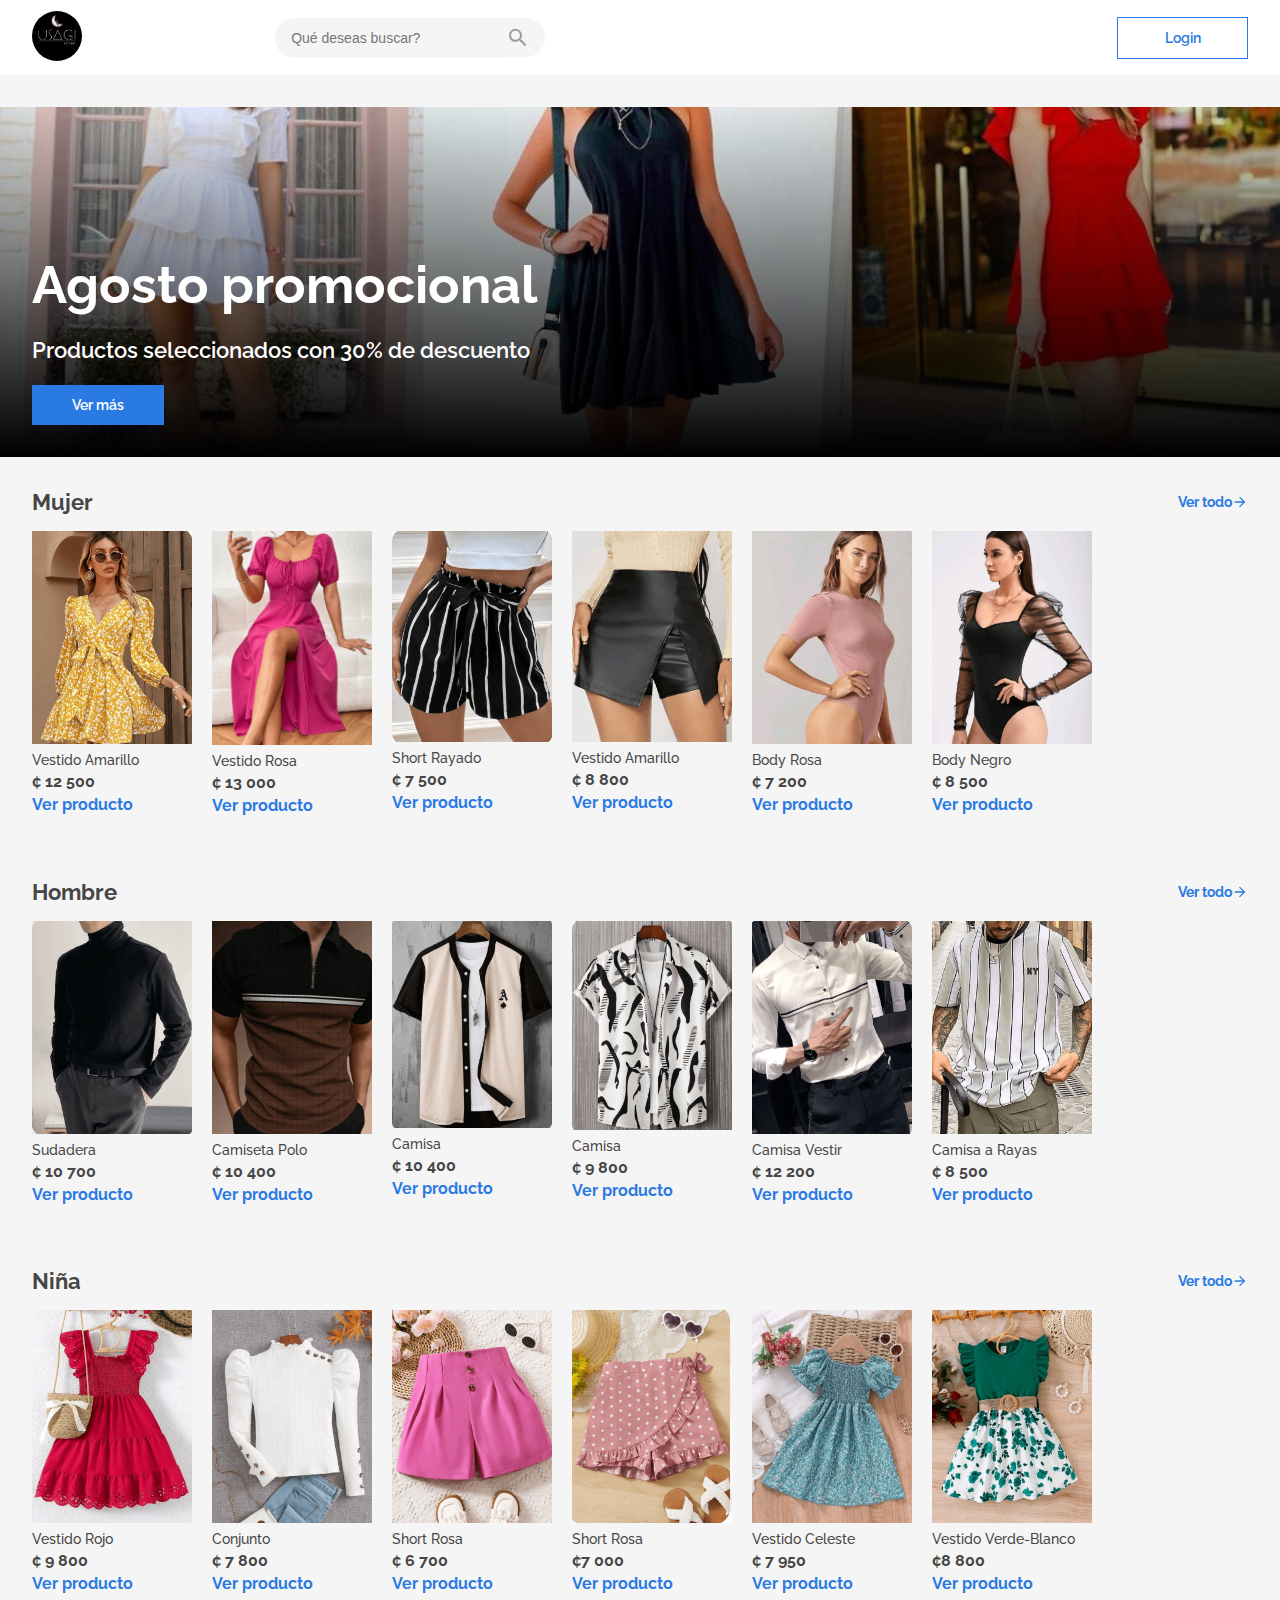
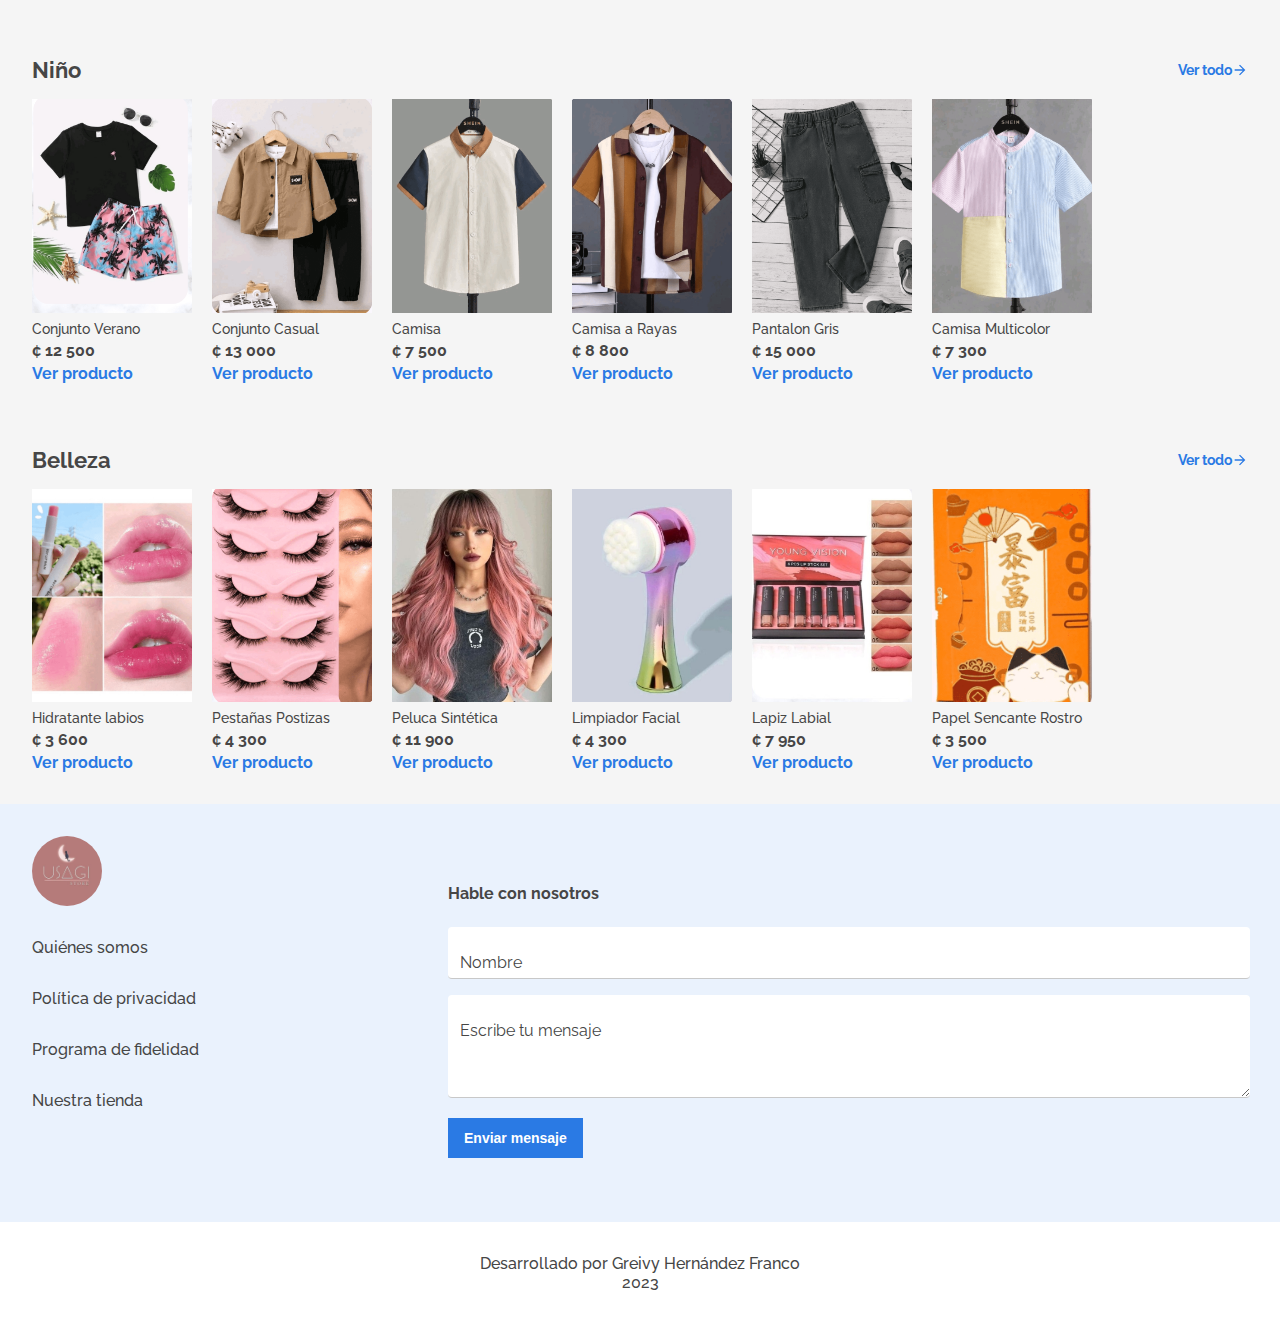
<file: index.html>
<!DOCTYPE html>
<html lang="es">

<head>
    <meta charset="UTF-8">
    <meta name="viewport" content="width=device-width, initial-scale=1.0">
    <link rel="stylesheet"
        href="https://fonts.googleapis.com/css2?family=Raleway:wght@100;300;400;500;600;700&display=swap">
    <link rel="stylesheet" href="./assets/css/articulos/articulo.css">
    <link rel="stylesheet" href="./assets/css/banner/banner.css">
    <link rel="stylesheet" href="./assets/css/base.css">
    <link rel="stylesheet" href="./assets/css/header/cabecera.css">
    <link rel="stylesheet" href="./assets/css/info/info.css">
    <link rel="stylesheet" href="./assets/css/info/acerca.css">
    <link rel="stylesheet" href="./assets/css/info/contacto__boton.css">
    <link rel="stylesheet" href="./assets/css/info/contacto.css">
    <link rel="stylesheet" href="./assets/css/info/contacto__input.css">
    <link rel="stylesheet" href="./assets/css/info/contacto__textarea.css">
    <link rel="stylesheet" href="./assets/css/rodapie/rodapie.css">
    <title>Usagi Store CR</title>
</head>

<body>
    <div>
        <header class="container">
            <div class="cabecera">
                <div class="cabecera__izquierda">
                    <a href="./index.html"><img class="cabecera__logo" src="./assets/img/src/logotipo.png"
                            alt="Logo Usagi store cr"></a>
                </div>
                <div class="cabecera__derecha cabecera__derecha--justifyBetween">
                    <a class="cabecera__boton" href="./login/login.html">Login</a>
                    <div class="cabecera__buscar">
                        <input class="cabecera__input" type="text" placeholder="Qué deseas buscar?" required>
                        <a class="contenedor__svg" href="">
                            <svg class="icon-mobile" xmlns="http://www.w3.org/2000/svg" width="24" height="24"
                                fill="none">
                                <path fill="#464646"
                                    d="M15.5 14h-.79l-.28-.27a6.5 6.5 0 0 0 1.48-5.34c-.47-2.78-2.79-5-5.59-5.34a6.505 6.505 0 0 0-7.27 7.27c.34 2.8 2.56 5.12 5.34 5.59a6.5 6.5 0 0 0 5.34-1.48l.27.28v.79l4.25 4.25c.41.41 1.08.41 1.49 0 .41-.41.41-1.08 0-1.49L15.5 14Zm-6 0C7.01 14 5 11.99 5 9.5S7.01 5 9.5 5 14 7.01 14 9.5 11.99 14 9.5 14Z" />
                            </svg>
                        </a>
                    </div>
                </div>
            </div>
        </header>

        <main class="contenido">

            <section class="banner">
                <div class="banner__fondo">
                    <h1 class="banner__titulo">Agosto promocional</h1>
                    <p class="banner__descripcion">Productos seleccionados con 30% de descuento</p>
                    <a class="banner__boton" href="">Ver más</a>
                </div>
            </section>

            <section class="seccion container">
                <div class="contenido__cabecera">
                    <h1 class="contenido__titulo">Mujer</h1>
                    <a class="contenido__link" href="">
                        Ver todo
                        <svg xmlns="http://www.w3.org/2000/svg" width="16" height="16" viewBox="0 0 16 16" fill="none">
                            <g clip-path="url(#clip0_1_509)">
                                <path
                                    d="M2.66634 8.66666L10.7797 8.66667L7.05301 12.3933L7.99967 13.3333L13.333 8L7.99968 2.66667L7.05968 3.60667L10.7797 7.33333L2.66634 7.33333L2.66634 8.66666Z"
                                    fill="#2A7AE4" />
                            </g>
                            <defs>
                                <clipPath id="clip0_1_509">
                                    <rect width="16" height="16" fill="white" />
                                </clipPath>
                            </defs>
                        </svg>
                    </a>
                </div>
                <!-- // INICIO SECCION MUJER // -->
                <article class="articulo">
                    <div class="articulo__card">
                        <img class="articulo__imagen" src="./assets/img/prod/mujer/vestidos/1.png" alt="">
                        <h2 class="articulo__titulo">Vestido Amarillo</h1>
                            <p class="articulo__precio">¢ 12 500</p>
                            <a class="articulo__link" href="#">Ver producto</a>
                    </div>

                    <div class="articulo__card">
                        <img class="articulo__imagen" src="./assets/img/prod/mujer/vestidos/2.png" alt="">
                        <h2 class="articulo__titulo">Vestido Rosa</h1>
                            <p class="articulo__precio">¢ 13 000</p>
                            <a class="articulo__link" href="#">Ver producto</a>
                    </div>

                    <div class="articulo__card">
                        <img class="articulo__imagen" src="./assets/img/prod/mujer/short/1.png" alt="">
                        <h2 class="articulo__titulo">Short Rayado</h1>
                            <p class="articulo__precio">¢ 7 500</p>
                            <a class="articulo__link" href="#">Ver producto</a>
                    </div>

                    <div class="articulo__card">
                        <img class="articulo__imagen" src="./assets/img/prod/mujer/short/2.png" alt="">
                        <h2 class="articulo__titulo">Vestido Amarillo</h1>
                            <p class="articulo__precio">¢ 8 800</p>
                            <a class="articulo__link" href="#">Ver producto</a>
                    </div>

                    <div class="articulo__card">
                        <img class="articulo__imagen" src="./assets/img/prod/mujer/body/1.png" alt="">
                        <h2 class="articulo__titulo">Body Rosa</h1>
                            <p class="articulo__precio">¢ 7 200</p>
                            <a class="articulo__link" href="#">Ver producto</a>
                    </div>

                    <div class="articulo__card">
                        <img class="articulo__imagen" src="./assets/img/prod/mujer/body/2.png" alt="">
                        <h2 class="articulo__titulo">Body Negro</h1>
                            <p class="articulo__precio">¢ 8 500</p>
                            <a class="articulo__link" href="#">Ver producto</a>
                    </div>

                </article>
            </section>
            <!-- // INICIO SECCION HOMBRE // -->
            <section class="seccion container">
                <div class="contenido__cabecera">
                    <h1 class="contenido__titulo">Hombre</h1>
                    <a class="contenido__link" href="">
                        Ver todo
                        <svg xmlns="http://www.w3.org/2000/svg" width="16" height="16" viewBox="0 0 16 16" fill="none">
                            <g clip-path="url(#clip0_1_509)">
                                <path
                                    d="M2.66634 8.66666L10.7797 8.66667L7.05301 12.3933L7.99967 13.3333L13.333 8L7.99968 2.66667L7.05968 3.60667L10.7797 7.33333L2.66634 7.33333L2.66634 8.66666Z"
                                    fill="#2A7AE4" />
                            </g>
                            <defs>
                                <clipPath id="clip0_1_509">
                                    <rect width="16" height="16" fill="white" />
                                </clipPath>
                            </defs>
                        </svg>
                    </a>
                </div>
                <article class="articulo">
                    <div class="articulo__card">
                        <img class="articulo__imagen" src="./assets/img/prod/hombre/77.png" alt="">
                        <h2 class="articulo__titulo">Sudadera</h1>
                            <p class="articulo__precio">¢ 10 700</p>
                            <a class="articulo__link" href="#">Ver producto</a>
                    </div>

                    <div class="articulo__card">
                        <img class="articulo__imagen" src="./assets/img/prod/hombre/79.png" alt="">
                        <h2 class="articulo__titulo">Camiseta Polo</h1>
                            <p class="articulo__precio">¢ 10 400</p>
                            <a class="articulo__link" href="#">Ver producto</a>
                    </div>

                    <div class="articulo__card">
                        <img class="articulo__imagen" src="./assets/img/prod/hombre/85.png" alt="">
                        <h2 class="articulo__titulo">Camisa</h1>
                            <p class="articulo__precio">¢ 10 400</p>
                            <a class="articulo__link" href="#">Ver producto</a>
                    </div>

                    <div class="articulo__card">
                        <img class="articulo__imagen" src="./assets/img/prod/hombre/91.png" alt="">
                        <h2 class="articulo__titulo">Camisa </h1>
                            <p class="articulo__precio">¢ 9 800</p>
                            <a class="articulo__link" href="#">Ver producto</a>
                    </div>

                    <div class="articulo__card">
                        <img class="articulo__imagen" src="./assets/img/prod/hombre/92.png" alt="">
                        <h2 class="articulo__titulo">Camisa Vestir</h1>
                            <p class="articulo__precio">¢ 12 200</p>
                            <a class="articulo__link" href="#">Ver producto</a>
                    </div>

                    <div class="articulo__card">
                        <img class="articulo__imagen" src="./assets/img/prod/hombre/93.png" alt="">
                        <h2 class="articulo__titulo">Camisa a Rayas </h1>
                            <p class="articulo__precio">¢ 8 500</p>
                            <a class="articulo__link" href="#">Ver producto</a>
                    </div>

                </article>
            </section>
            <!-- // INICIO SECCION NIÑA // -->
            <section class="seccion container">
                <div class="contenido__cabecera">
                    <h1 class="contenido__titulo">Niña</h1>
                    <a class="contenido__link" href="">
                        Ver todo
                        <svg xmlns="http://www.w3.org/2000/svg" width="16" height="16" viewBox="0 0 16 16" fill="none">
                            <g clip-path="url(#clip0_1_509)">
                                <path
                                    d="M2.66634 8.66666L10.7797 8.66667L7.05301 12.3933L7.99967 13.3333L13.333 8L7.99968 2.66667L7.05968 3.60667L10.7797 7.33333L2.66634 7.33333L2.66634 8.66666Z"
                                    fill="#2A7AE4" />
                            </g>
                            <defs>
                                <clipPath id="clip0_1_509">
                                    <rect width="16" height="16" fill="white" />
                                </clipPath>
                            </defs>
                        </svg>
                    </a>
                </div>
                <article class="articulo">
                    <div class="articulo__card">
                        <img class="articulo__imagen" src="./assets/img/prod/nina/1.png" alt="">
                        <h2 class="articulo__titulo">Vestido Rojo</h1>
                            <p class="articulo__precio">¢ 9 800</p>
                            <a class="articulo__link" href="#">Ver producto</a>
                    </div>

                    <div class="articulo__card">
                        <img class="articulo__imagen" src="./assets/img/prod/nina/2.png" alt="">
                        <h2 class="articulo__titulo">Conjunto</h1>
                            <p class="articulo__precio">¢ 7 800</p>
                            <a class="articulo__link" href="#">Ver producto</a>
                    </div>

                    <div class="articulo__card">
                        <img class="articulo__imagen" src="./assets/img/prod/nina/4.png" alt="">
                        <h2 class="articulo__titulo">Short Rosa</h1>
                            <p class="articulo__precio">¢ 6 700</p>
                            <a class="articulo__link" href="#">Ver producto</a>
                    </div>

                    <div class="articulo__card">
                        <img class="articulo__imagen" src="./assets/img/prod/nina/5.png" alt="">
                        <h2 class="articulo__titulo">Short Rosa</h1>
                            <p class="articulo__precio">¢7 000</p>
                            <a class="articulo__link" href="#">Ver producto</a>
                    </div>

                    <div class="articulo__card">
                        <img class="articulo__imagen" src="./assets/img/prod/nina/6.png" alt="">
                        <h2 class="articulo__titulo">Vestido Celeste</h1>
                            <p class="articulo__precio">¢ 7 950</p>
                            <a class="articulo__link" href="#">Ver producto</a>
                    </div>

                    <div class="articulo__card">
                        <img class="articulo__imagen" src="./assets/img/prod/nina/7.png" alt="">
                        <h2 class="articulo__titulo">Vestido Verde-Blanco</h1>
                            <p class="articulo__precio">¢8 800</p>
                            <a class="articulo__link" href="#">Ver producto</a>
                    </div>

                </article>
            </section>
            <!-- // INICIO SECCION NIÑO // -->
            <section class="seccion container">
                <div class="contenido__cabecera">
                    <h1 class="contenido__titulo">Niño</h1>
                    <a class="contenido__link" href="">
                        Ver todo
                        <svg xmlns="http://www.w3.org/2000/svg" width="16" height="16" viewBox="0 0 16 16" fill="none">
                            <g clip-path="url(#clip0_1_509)">
                                <path
                                    d="M2.66634 8.66666L10.7797 8.66667L7.05301 12.3933L7.99967 13.3333L13.333 8L7.99968 2.66667L7.05968 3.60667L10.7797 7.33333L2.66634 7.33333L2.66634 8.66666Z"
                                    fill="#2A7AE4" />
                            </g>
                            <defs>
                                <clipPath id="clip0_1_509">
                                    <rect width="16" height="16" fill="white" />
                                </clipPath>
                            </defs>
                        </svg>
                    </a>
                </div>
                <article class="articulo">
                    <div class="articulo__card">
                        <img class="articulo__imagen" src="./assets/img/prod/nino/1.png" alt="">
                        <h2 class="articulo__titulo">Conjunto Verano</h1>
                            <p class="articulo__precio">¢ 12 500</p>
                            <a class="articulo__link" href="#">Ver producto</a>
                    </div>

                    <div class="articulo__card">
                        <img class="articulo__imagen" src="./assets/img/prod/nino/2.png" alt="">
                        <h2 class="articulo__titulo">Conjunto Casual</h1>
                            <p class="articulo__precio">¢ 13 000</p>
                            <a class="articulo__link" href="#">Ver producto</a>
                    </div>

                    <div class="articulo__card">
                        <img class="articulo__imagen" src="./assets/img/prod/nino/3.png" alt="">
                        <h2 class="articulo__titulo">Camisa</h1>
                            <p class="articulo__precio">¢ 7 500</p>
                            <a class="articulo__link" href="#">Ver producto</a>
                    </div>

                    <div class="articulo__card">
                        <img class="articulo__imagen" src="./assets/img/prod/nino/4.png" alt="">
                        <h2 class="articulo__titulo">Camisa a Rayas</h1>
                            <p class="articulo__precio">¢ 8 800</p>
                            <a class="articulo__link" href="#">Ver producto</a>
                    </div>

                    <div class="articulo__card">
                        <img class="articulo__imagen" src="./assets/img/prod/nino/5.png" alt="">
                        <h2 class="articulo__titulo">Pantalon Gris</h1>
                            <p class="articulo__precio">¢ 15 000</p>
                            <a class="articulo__link" href="#">Ver producto</a>
                    </div>

                    <div class="articulo__card">
                        <img class="articulo__imagen" src="./assets/img/prod/nino/6.png" alt="">
                        <h2 class="articulo__titulo">Camisa Multicolor</h1>
                            <p class="articulo__precio">¢ 7 300</p>
                            <a class="articulo__link" href="#">Ver producto</a>
                    </div>

                </article>
            </section>

            <section class="seccion container">
                <div class="contenido__cabecera">
                    <h1 class="contenido__titulo">Belleza</h1>
                    <a class="contenido__link" href="">
                        Ver todo
                        <svg xmlns="http://www.w3.org/2000/svg" width="16" height="16" viewBox="0 0 16 16" fill="none">
                            <g clip-path="url(#clip0_1_509)">
                                <path
                                    d="M2.66634 8.66666L10.7797 8.66667L7.05301 12.3933L7.99967 13.3333L13.333 8L7.99968 2.66667L7.05968 3.60667L10.7797 7.33333L2.66634 7.33333L2.66634 8.66666Z"
                                    fill="#2A7AE4" />
                            </g>
                            <defs>
                                <clipPath id="clip0_1_509">
                                    <rect width="16" height="16" fill="white" />
                                </clipPath>
                            </defs>
                        </svg>
                    </a>
                </div>
                <article class="articulo">
                    <div class="articulo__card">
                        <img class="articulo__imagen" src="./assets/img/prod/belleza/1.png" alt="">
                        <h2 class="articulo__titulo">Hidratante labios</h1>
                            <p class="articulo__precio">¢ 3 600</p>
                            <a class="articulo__link" href="#">Ver producto</a>
                    </div>

                    <div class="articulo__card">
                        <img class="articulo__imagen" src="./assets/img/prod/belleza/2.png" alt="">
                        <h2 class="articulo__titulo">Pestañas Postizas</h1>
                            <p class="articulo__precio">¢ 4 300</p>
                            <a class="articulo__link" href="#">Ver producto</a>
                    </div>

                    <div class="articulo__card">
                        <img class="articulo__imagen" src="./assets/img/prod/belleza/3.jpg" alt="">
                        <h2 class="articulo__titulo">Peluca Sintética</h1>
                            <p class="articulo__precio">¢ 11 900</p>
                            <a class="articulo__link" href="#">Ver producto</a>
                    </div>

                    <div class="articulo__card">
                        <img class="articulo__imagen" src="./assets/img/prod/belleza/4.jpg" alt="">
                        <h2 class="articulo__titulo">Limpiador Facial</h1>
                            <p class="articulo__precio">¢ 4 300</p>
                            <a class="articulo__link" href="#">Ver producto</a>
                    </div>

                    <div class="articulo__card">
                        <img class="articulo__imagen" src="./assets/img/prod/belleza/5.jpg" alt="">
                        <h2 class="articulo__titulo">Lapiz Labial</h1>
                            <p class="articulo__precio">¢ 7 950</p>
                            <a class="articulo__link" href="#">Ver producto</a>
                    </div>

                    <div class="articulo__card">
                        <img class="articulo__imagen" src="./assets/img/prod/belleza/6.png" alt="">
                        <h2 class="articulo__titulo">Papel Sencante Rostro</h1>
                            <p class="articulo__precio">¢ 3 500</p>
                            <a class="articulo__link" href="#">Ver producto</a>
                    </div>

                </article>
            </section>




            <div class="info">
                <div class="acerca">
                    <img class="acerca__imagen" src="./assets/img/src/logotipo.jpg" alt="Logo Usagi Store CR">
                    <ul class="acerca__lista">
                        <li class="acerca__item">Quiénes somos</li>
                        <li class="acerca__item">Política de privacidad</li>
                        <li class="acerca__item">Programa de fidelidad</li>
                        <li class="acerca__item">Nuestra tienda</li>
                    </ul>
                </div>
                <div class="contacto seccion">
                    <form>
                        <h3 class="contacto__titulo">Hable con nosotros</h3>
                        <div class="contacto cont__relativo">
                            <input id="contacto__nombre" type="name" class="contacto__nombre" required>
                            <label class="contacto__etiqueta" for="contacto__nombre">Nombre</label>
                        </div>
                        <div class="contacto cont__relativo">
                            <textarea class="contacto__mensaje" name="" id="contacto__mensaje" cols="30" rows="10"
                                required></textarea>
                            <label class="contacto__etiqueta" for="contacto__mensaje">Escribe tu mensaje</label>
                        </div>
                        <div class="boton">
                            <button class="boton__enviar">Enviar mensaje</button>
                        </div>
                    </form>
                </div>

            </div>

        </main>
        <footer class="rodapie">
            <p class="rodapie__text">Desarrollado por Greivy Hernández Franco</p>
            <p class="rodapie__text">2023</p>
        </footer>
    </div>
</body>

</html>
</file>
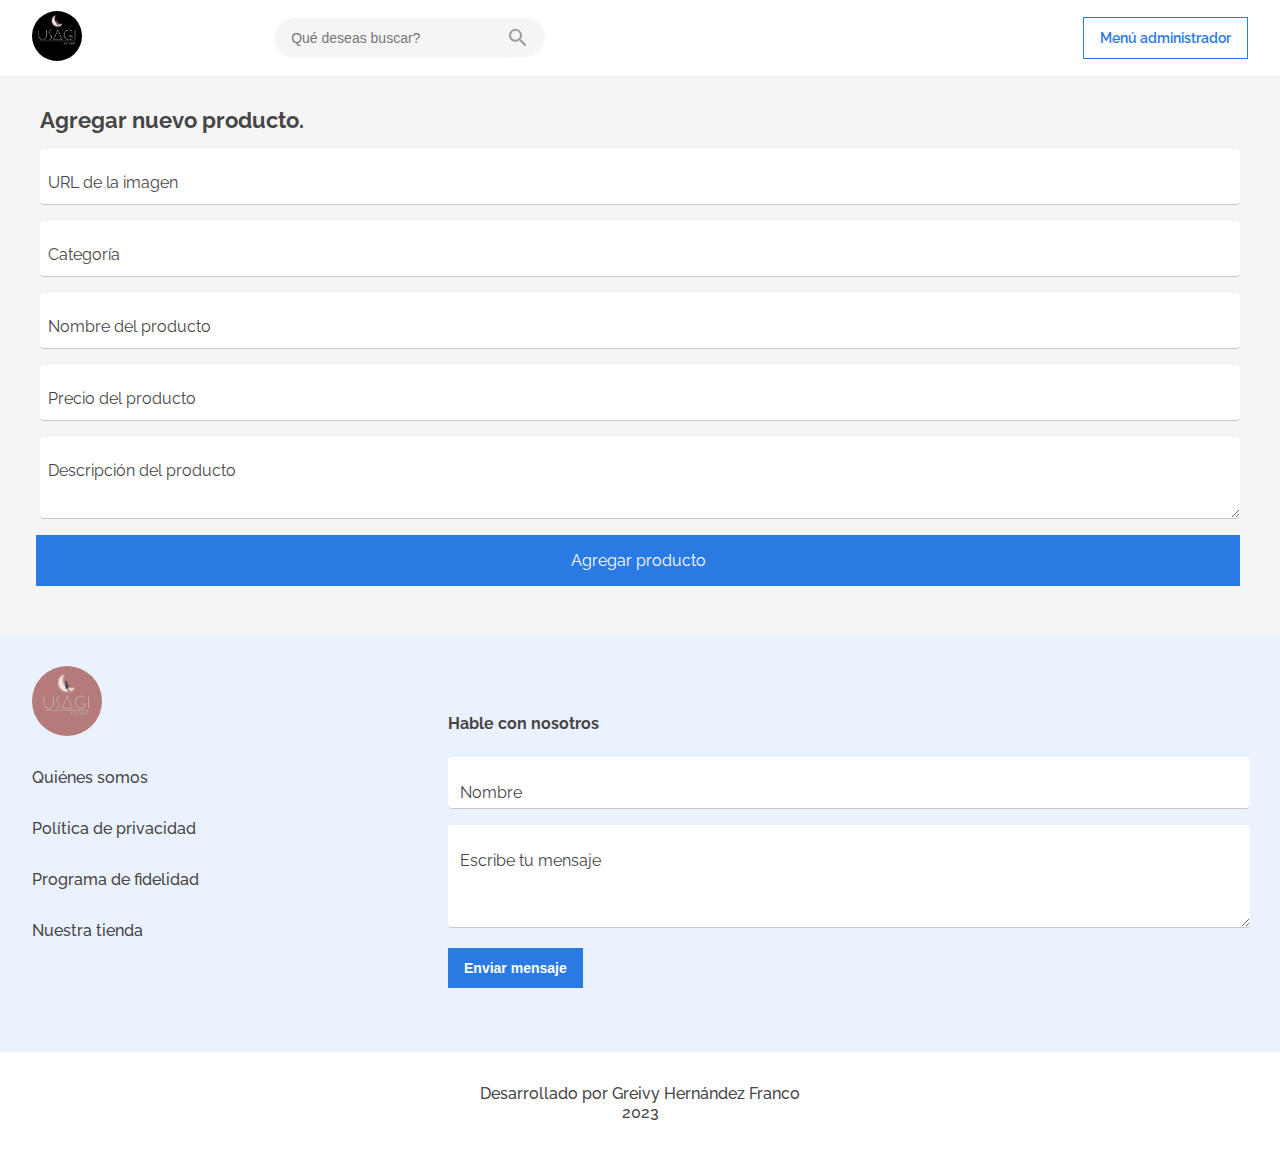
<file: gestion/add__articulos.html>
<!DOCTYPE html>
<html lang="es">

<head>
    <meta charset="UTF-8">
    <meta name="viewport" content="width=device-width, initial-scale=1.0">
    <link rel="stylesheet"
        href="https://fonts.googleapis.com/css2?family=Raleway:wght@100;300;400;500;600;700&display=swap">
    <link rel="stylesheet" href="../assets/css/articulos/articulo.css">
    <link rel="stylesheet" href="../assets/css/articulos/articulos__agregar.css">
    <link rel="stylesheet" href="../assets/css/base.css">
    <link rel="stylesheet" href="../assets/css/header/cabecera.css">
    <link rel="stylesheet" href="../assets/css/info/info.css">
    <link rel="stylesheet" href="../assets/css/info/acerca.css">
    <link rel="stylesheet" href="../assets/css/info/contacto__boton.css">
    <link rel="stylesheet" href="../assets/css/info/contacto.css">
    <link rel="stylesheet" href="../assets/css/info/contacto__input.css">
    <link rel="stylesheet" href="../assets/css/info/contacto__textarea.css">
    <link rel="stylesheet" href="../assets/css/rodapie/rodapie.css">
    <title>Usagi Store CR</title>
</head>

<body>
    <div>
        <header class="container">
            <div class="cabecera">
                <div class="cabecera__izquierda">
                    <a href="./index.html"><img class="cabecera__logo" src="../assets/img/src/logotipo.png"
                            alt="Logo Usagi store cr"></a>
                </div>

                <div class="cabecera__derecha cabecera__derecha--justifyBetween">
                    <a class="cabecera__botonAdmin" href="">Menú administrador</a>
                    <div class="cabecera__buscar">
                        <input class="cabecera__input" type="text" placeholder="Qué deseas buscar?" required>
                        <a class="contenedor__svg" href="">
                            <svg class="icon-mobile" xmlns="http://www.w3.org/2000/svg" width="24" height="24"
                                fill="none">
                                <path fill="#464646"
                                    d="M15.5 14h-.79l-.28-.27a6.5 6.5 0 0 0 1.48-5.34c-.47-2.78-2.79-5-5.59-5.34a6.505 6.505 0 0 0-7.27 7.27c.34 2.8 2.56 5.12 5.34 5.59a6.5 6.5 0 0 0 5.34-1.48l.27.28v.79l4.25 4.25c.41.41 1.08.41 1.49 0 .41-.41.41-1.08 0-1.49L15.5 14Zm-6 0C7.01 14 5 11.99 5 9.5S7.01 5 9.5 5 14 7.01 14 9.5 11.99 14 9.5 14Z" />
                            </svg>
                        </a>
                    </div>
                </div>
            </div>
        </header>

        <main id="contenido" class="contenido ">

            <section class="seccion container">
                <div class="articulo__header">
                    <h1 class="titulo__header">Agregar nuevo producto.</h1>
                </div>

                <form class="agregar__formulario">
                    <div class=" agregar__contenedor">
                        <input name="agregar__file" id="agregar__file" class="agregar__input input" type="url"
                            placeholder="URL de la imagen" required>
                        <label class="agregar__etiqueta" for="agregar__file">URL de la imagen</label>
                    </div>

                    <div class="agregar__contenedor">
                        <input name="agregar__categoria" id="agregar__categoria" class="agregar__input input"
                            type="text" placeholder="Categoría" required>
                        <label class="agregar__etiqueta" for="agregar__categoria">Categoría</label>
                    </div>

                    <div class="agregar__contenedor">
                        <input name="agregar__nombre" id="agregar__nombre" class="agregar__input input" type="text"
                            placeholder="Nombre del producto" required>
                        <label class="agregar__etiqueta" for="agregar__nombre">Nombre del producto</label>
                    </div>

                    <div class="agregar__contenedor">
                        <input name="agregar__precio" id="agregar__precio" class="agregar__input input" type="text"
                            placeholder="Precio del producto" required>
                        <label class="agregar__etiqueta" for="agregar__precio">Precio del producto</label>
                    </div>

                    <div class="agregar__contenedor">
                        <textarea name="agregar__textarea" id="agregar__textarea" class="agregar__input input" cols="30"
                            placeholder="Descripción del producto" rows="10" required></textarea>
                        <label class="agregar__etiqueta" for="agregar__textarea">Descripción del producto</label>
                    </div>

                    <div id="agregar__contenedor" class="agregar__contenedor">
                        <button class="agregar__boton" id="agregar__boton">
                            Agregar producto
                        </button>
                    </div>
                </form>

            </section>

            <div class=" info">
                <div class="acerca">
                    <img class="acerca__imagen" src="../assets/img/src/logotipo.jpg" alt="Logo Usagi Store CR">
                    <ul class="acerca__lista">
                        <li class="acerca__item">Quiénes somos</li>
                        <li class="acerca__item">Política de privacidad</li>
                        <li class="acerca__item">Programa de fidelidad</li>
                        <li class="acerca__item">Nuestra tienda</li>
                    </ul>
                </div>
                <div class="contacto seccion">
                    <form>
                        <h3 class="contacto__titulo">Hable con nosotros</h3>
                        <div class="contacto cont__relativo">
                            <input id="contacto__nombre" type="text" class="contacto__nombre" required>
                            <label class="contacto__etiqueta" for="contacto__nombre">Nombre</label>
                        </div>
                        <div class="contacto cont__relativo">
                            <textarea class="contacto__mensaje" name="contacto__mensaje" id="contacto__mensaje"
                                cols="30" rows="10" required></textarea>
                            <label class="contacto__etiqueta" for="contacto__mensaje">Escribe tu mensaje</label>
                        </div>
                        <div class="boton">
                            <button class="boton__enviar">Enviar mensaje</button>
                        </div>
                    </form>
                </div>

            </div>

        </main>
        <footer class="rodapie">
            <p class="rodapie__text">Desarrollado por Greivy Hernández Franco</p>
            <p class="rodapie__text">2023</p>
        </footer>
    </div>
</body>

</html>
</file>
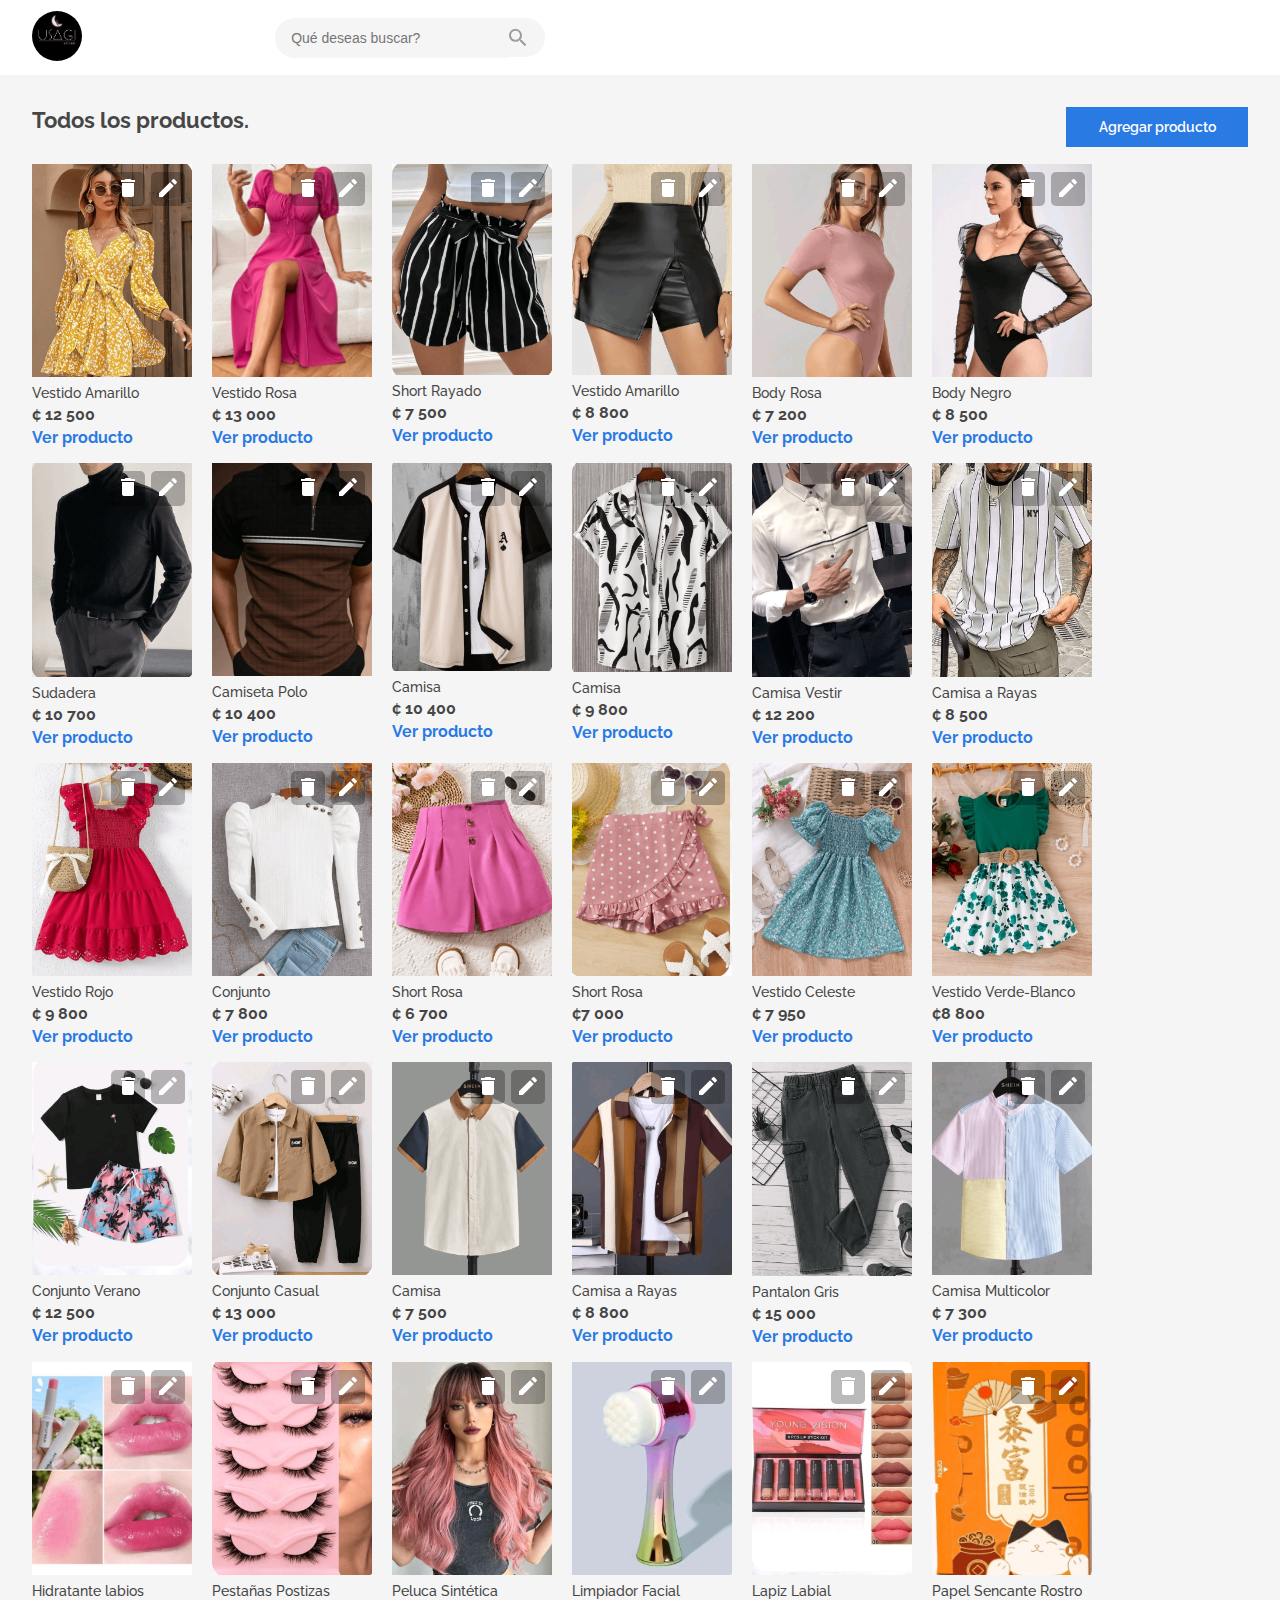
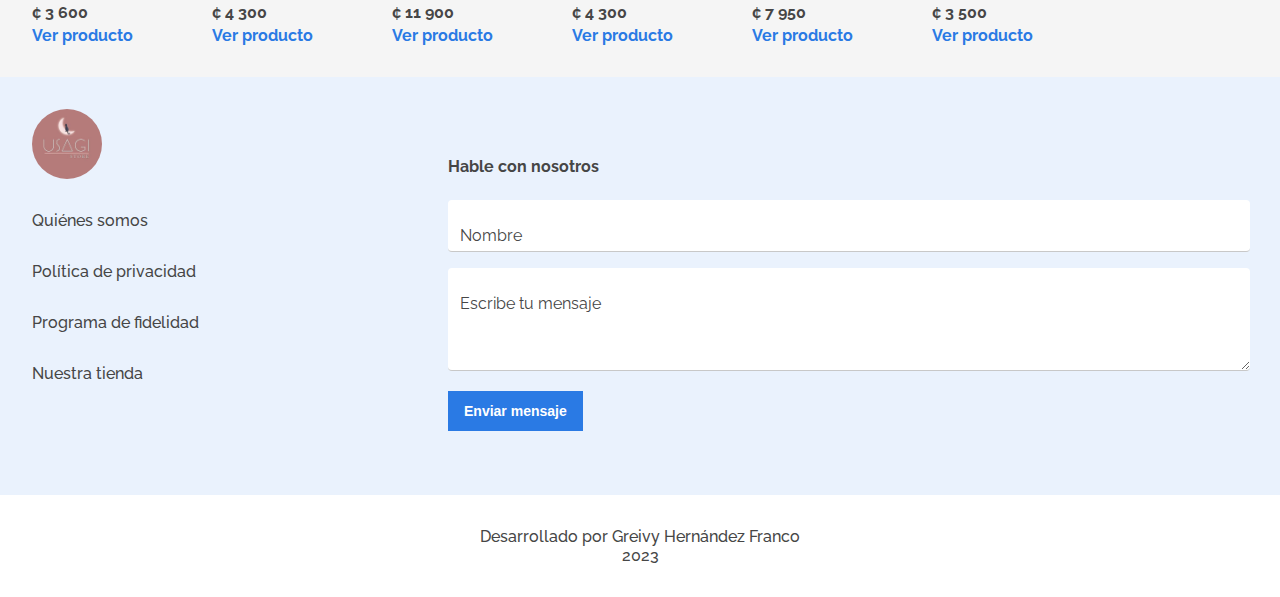
<file: gestion/articulos.html>
<!DOCTYPE html>
<html lang="es">

<head>
    <meta charset="UTF-8">
    <meta name="viewport" content="width=device-width, initial-scale=1.0">
    <link rel="stylesheet"
        href="https://fonts.googleapis.com/css2?family=Raleway:wght@100;300;400;500;600;700&display=swap">
    <link rel="stylesheet" href="../assets/css/articulos/articulo.css">
    <link rel="stylesheet" href="../assets/css/articulos/articulos__gestion.css">
    <link rel="stylesheet" href="../assets/css/banner/banner.css">
    <link rel="stylesheet" href="../assets/css/base.css">
    <link rel="stylesheet" href="../assets/css/header/cabecera.css">
    <link rel="stylesheet" href="../assets/css/info/info.css">
    <link rel="stylesheet" href="../assets/css/info/acerca.css">
    <link rel="stylesheet" href="../assets/css/info/contacto__boton.css">
    <link rel="stylesheet" href="../assets/css/info/contacto.css">
    <link rel="stylesheet" href="../assets/css/info/contacto__input.css">
    <link rel="stylesheet" href="../assets/css/info/contacto__textarea.css">
    <link rel="stylesheet" href="../assets/css/rodapie/rodapie.css">
    <title>Usagi Store CR</title>
</head>

<body>
    <div>
        <header class="container">
            <div class="cabecera">
                <div class="cabecera__izquierda">
                    <a href="../index.html"><img class="cabecera__logo" src="../assets/img/src/logotipo.png"
                            alt="Logo Usagi store cr"></a>
                </div>

                <div class="cabecera__derecha cabecera__derecha--justifyLeft">
                    <a class="cabecera__boton cabecera__boton--hidden" href="">Login</a>
                    <div class="cabecera__buscar">
                        <input class="cabecera__input" type="text" placeholder="Qué deseas buscar?" required>
                        <a class="contenedor__svg" href="">
                            <svg class="icon-mobile" xmlns="http://www.w3.org/2000/svg" width="24" height="24"
                                fill="none">
                                <path fill="#464646"
                                    d="M15.5 14h-.79l-.28-.27a6.5 6.5 0 0 0 1.48-5.34c-.47-2.78-2.79-5-5.59-5.34a6.505 6.505 0 0 0-7.27 7.27c.34 2.8 2.56 5.12 5.34 5.59a6.5 6.5 0 0 0 5.34-1.48l.27.28v.79l4.25 4.25c.41.41 1.08.41 1.49 0 .41-.41.41-1.08 0-1.49L15.5 14Zm-6 0C7.01 14 5 11.99 5 9.5S7.01 5 9.5 5 14 7.01 14 9.5 11.99 14 9.5 14Z" />
                            </svg>
                        </a>
                    </div>
                </div>
            </div>
        </header>

        <main id="contenido" class="contenido ">

            <section class="seccion container">
                <div class="articulo__header">
                    <h1 class=titulo__header ">Todos los productos.</h1>
                    <a href=" ./add__articulos.html" class=" boton__agregar">Agregar producto</a>
                </div>
                <article class="articulo">
                    <div class="articulo__card">
                        <div class="articulo__botones">
                            <a href="#" id="boton__eliminar" class="articulo__boton">
                                <svg xmlns="http://www.w3.org/2000/svg" width="24" height="24" viewBox="0 0 24 24"
                                    fill="none">
                                    <g clip-path="url(#clip0_1_1587)">
                                        <path
                                            d="M6 19C6 20.1 6.9 21 8 21H16C17.1 21 18 20.1 18 19V7H6V19ZM19 4H15.5L14.5 3H9.5L8.5 4H5V6H19V4Z"
                                            fill="white" />
                                    </g>
                                    <defs>
                                        <clipPath id="clip0_1_1587">
                                            <rect width="24" height="24" fill="white" />
                                        </clipPath>
                                    </defs>
                                </svg>
                            </a>
                            <a href="#" id="boton__editar" class="articulo__boton">
                                <svg xmlns="http://www.w3.org/2000/svg" width="24" height="24" viewBox="0 0 24 24"
                                    fill="none">
                                    <g clip-path="url(#clip0_1_1590)">
                                        <path
                                            d="M3 17.25V21H6.75L17.81 9.94L14.06 6.19L3 17.25ZM20.71 7.04C21.1 6.65 21.1 6.02 20.71 5.63L18.37 3.29C17.98 2.9 17.35 2.9 16.96 3.29L15.13 5.12L18.88 8.87L20.71 7.04Z"
                                            fill="white" />
                                    </g>
                                    <defs>
                                        <clipPath id="clip0_1_1590">
                                            <rect width="24" height="24" fill="white" />
                                        </clipPath>
                                    </defs>
                                </svg>
                            </a>
                        </div>
                        <img class="articulo__imagen" src="../assets/img/prod/mujer/vestidos/1.png" alt="">
                        <h2 class="articulo__titulo">Vestido Amarillo</h1>
                            <p class="articulo__precio">¢ 12 500</p>
                            <a class="articulo__link" href="#">Ver producto</a>
                    </div>

                    <div class="articulo__card">
                        <div class="articulo__botones">
                            <a href="#" id="boton__eliminar" class="articulo__boton">
                                <svg xmlns="http://www.w3.org/2000/svg" width="24" height="24" viewBox="0 0 24 24"
                                    fill="none">
                                    <g clip-path="url(#clip0_1_1587)">
                                        <path
                                            d="M6 19C6 20.1 6.9 21 8 21H16C17.1 21 18 20.1 18 19V7H6V19ZM19 4H15.5L14.5 3H9.5L8.5 4H5V6H19V4Z"
                                            fill="white" />
                                    </g>
                                    <defs>
                                        <clipPath id="clip0_1_1587">
                                            <rect width="24" height="24" fill="white" />
                                        </clipPath>
                                    </defs>
                                </svg>
                            </a>
                            <a href="#" id="boton__editar" class="articulo__boton">
                                <svg xmlns="http://www.w3.org/2000/svg" width="24" height="24" viewBox="0 0 24 24"
                                    fill="none">
                                    <g clip-path="url(#clip0_1_1590)">
                                        <path
                                            d="M3 17.25V21H6.75L17.81 9.94L14.06 6.19L3 17.25ZM20.71 7.04C21.1 6.65 21.1 6.02 20.71 5.63L18.37 3.29C17.98 2.9 17.35 2.9 16.96 3.29L15.13 5.12L18.88 8.87L20.71 7.04Z"
                                            fill="white" />
                                    </g>
                                    <defs>
                                        <clipPath id="clip0_1_1590">
                                            <rect width="24" height="24" fill="white" />
                                        </clipPath>
                                    </defs>
                                </svg>
                            </a>
                        </div>
                        <img class="articulo__imagen" src="../assets/img/prod/mujer/vestidos/2.png" alt="">
                        <h2 class="articulo__titulo">Vestido Rosa</h1>
                            <p class="articulo__precio">¢ 13 000</p>
                            <a class="articulo__link" href="#">Ver producto</a>
                    </div>

                    <div class="articulo__card">
                        <div class="articulo__botones">
                            <a href="#" id="boton__eliminar" class="articulo__boton">
                                <svg xmlns="http://www.w3.org/2000/svg" width="24" height="24" viewBox="0 0 24 24"
                                    fill="none">
                                    <g clip-path="url(#clip0_1_1587)">
                                        <path
                                            d="M6 19C6 20.1 6.9 21 8 21H16C17.1 21 18 20.1 18 19V7H6V19ZM19 4H15.5L14.5 3H9.5L8.5 4H5V6H19V4Z"
                                            fill="white" />
                                    </g>
                                    <defs>
                                        <clipPath id="clip0_1_1587">
                                            <rect width="24" height="24" fill="white" />
                                        </clipPath>
                                    </defs>
                                </svg>
                            </a>
                            <a href="#" id="boton__editar" class="articulo__boton">
                                <svg xmlns="http://www.w3.org/2000/svg" width="24" height="24" viewBox="0 0 24 24"
                                    fill="none">
                                    <g clip-path="url(#clip0_1_1590)">
                                        <path
                                            d="M3 17.25V21H6.75L17.81 9.94L14.06 6.19L3 17.25ZM20.71 7.04C21.1 6.65 21.1 6.02 20.71 5.63L18.37 3.29C17.98 2.9 17.35 2.9 16.96 3.29L15.13 5.12L18.88 8.87L20.71 7.04Z"
                                            fill="white" />
                                    </g>
                                    <defs>
                                        <clipPath id="clip0_1_1590">
                                            <rect width="24" height="24" fill="white" />
                                        </clipPath>
                                    </defs>
                                </svg>
                            </a>
                        </div>
                        <img class="articulo__imagen" src="../assets/img/prod/mujer/short/1.png" alt="">
                        <h2 class="articulo__titulo">Short Rayado</h1>
                            <p class="articulo__precio">¢ 7 500</p>
                            <a class="articulo__link" href="#">Ver producto</a>
                    </div>

                    <div class="articulo__card">
                        <div class="articulo__botones">
                            <a href="#" id="boton__eliminar" class="articulo__boton">
                                <svg xmlns="http://www.w3.org/2000/svg" width="24" height="24" viewBox="0 0 24 24"
                                    fill="none">
                                    <g clip-path="url(#clip0_1_1587)">
                                        <path
                                            d="M6 19C6 20.1 6.9 21 8 21H16C17.1 21 18 20.1 18 19V7H6V19ZM19 4H15.5L14.5 3H9.5L8.5 4H5V6H19V4Z"
                                            fill="white" />
                                    </g>
                                    <defs>
                                        <clipPath id="clip0_1_1587">
                                            <rect width="24" height="24" fill="white" />
                                        </clipPath>
                                    </defs>
                                </svg>
                            </a>
                            <a href="#" id="boton__editar" class="articulo__boton">
                                <svg xmlns="http://www.w3.org/2000/svg" width="24" height="24" viewBox="0 0 24 24"
                                    fill="none">
                                    <g clip-path="url(#clip0_1_1590)">
                                        <path
                                            d="M3 17.25V21H6.75L17.81 9.94L14.06 6.19L3 17.25ZM20.71 7.04C21.1 6.65 21.1 6.02 20.71 5.63L18.37 3.29C17.98 2.9 17.35 2.9 16.96 3.29L15.13 5.12L18.88 8.87L20.71 7.04Z"
                                            fill="white" />
                                    </g>
                                    <defs>
                                        <clipPath id="clip0_1_1590">
                                            <rect width="24" height="24" fill="white" />
                                        </clipPath>
                                    </defs>
                                </svg>
                            </a>
                        </div>
                        <img class="articulo__imagen" src="../assets/img/prod/mujer/short/2.png" alt="">
                        <h2 class="articulo__titulo">Vestido Amarillo</h1>
                            <p class="articulo__precio">¢ 8 800</p>
                            <a class="articulo__link" href="#">Ver producto</a>
                    </div>

                    <div class="articulo__card">
                        <div class="articulo__botones">
                            <a href="#" id="boton__eliminar" class="articulo__boton">
                                <svg xmlns="http://www.w3.org/2000/svg" width="24" height="24" viewBox="0 0 24 24"
                                    fill="none">
                                    <g clip-path="url(#clip0_1_1587)">
                                        <path
                                            d="M6 19C6 20.1 6.9 21 8 21H16C17.1 21 18 20.1 18 19V7H6V19ZM19 4H15.5L14.5 3H9.5L8.5 4H5V6H19V4Z"
                                            fill="white" />
                                    </g>
                                    <defs>
                                        <clipPath id="clip0_1_1587">
                                            <rect width="24" height="24" fill="white" />
                                        </clipPath>
                                    </defs>
                                </svg>
                            </a>
                            <a href="#" id="boton__editar" class="articulo__boton">
                                <svg xmlns="http://www.w3.org/2000/svg" width="24" height="24" viewBox="0 0 24 24"
                                    fill="none">
                                    <g clip-path="url(#clip0_1_1590)">
                                        <path
                                            d="M3 17.25V21H6.75L17.81 9.94L14.06 6.19L3 17.25ZM20.71 7.04C21.1 6.65 21.1 6.02 20.71 5.63L18.37 3.29C17.98 2.9 17.35 2.9 16.96 3.29L15.13 5.12L18.88 8.87L20.71 7.04Z"
                                            fill="white" />
                                    </g>
                                    <defs>
                                        <clipPath id="clip0_1_1590">
                                            <rect width="24" height="24" fill="white" />
                                        </clipPath>
                                    </defs>
                                </svg>
                            </a>
                        </div>
                        <img class="articulo__imagen" src="../assets/img/prod/mujer/body/1.png" alt="">
                        <h2 class="articulo__titulo">Body Rosa</h1>
                            <p class="articulo__precio">¢ 7 200</p>
                            <a class="articulo__link" href="#">Ver producto</a>
                    </div>

                    <div class="articulo__card">
                        <div class="articulo__botones">
                            <a href="#" id="boton__eliminar" class="articulo__boton">
                                <svg xmlns="http://www.w3.org/2000/svg" width="24" height="24" viewBox="0 0 24 24"
                                    fill="none">
                                    <g clip-path="url(#clip0_1_1587)">
                                        <path
                                            d="M6 19C6 20.1 6.9 21 8 21H16C17.1 21 18 20.1 18 19V7H6V19ZM19 4H15.5L14.5 3H9.5L8.5 4H5V6H19V4Z"
                                            fill="white" />
                                    </g>
                                    <defs>
                                        <clipPath id="clip0_1_1587">
                                            <rect width="24" height="24" fill="white" />
                                        </clipPath>
                                    </defs>
                                </svg>
                            </a>
                            <a href="#" id="boton__editar" class="articulo__boton">
                                <svg xmlns="http://www.w3.org/2000/svg" width="24" height="24" viewBox="0 0 24 24"
                                    fill="none">
                                    <g clip-path="url(#clip0_1_1590)">
                                        <path
                                            d="M3 17.25V21H6.75L17.81 9.94L14.06 6.19L3 17.25ZM20.71 7.04C21.1 6.65 21.1 6.02 20.71 5.63L18.37 3.29C17.98 2.9 17.35 2.9 16.96 3.29L15.13 5.12L18.88 8.87L20.71 7.04Z"
                                            fill="white" />
                                    </g>
                                    <defs>
                                        <clipPath id="clip0_1_1590">
                                            <rect width="24" height="24" fill="white" />
                                        </clipPath>
                                    </defs>
                                </svg>
                            </a>
                        </div>
                        <img class="articulo__imagen" src="../assets/img/prod/mujer/body/2.png" alt="">
                        <h2 class="articulo__titulo">Body Negro</h1>
                            <p class="articulo__precio">¢ 8 500</p>
                            <a class="articulo__link" href="#">Ver producto</a>
                    </div>

                    <div class="articulo__card">
                        <div class="articulo__botones">
                            <a href="#" id="boton__eliminar" class="articulo__boton">
                                <svg xmlns="http://www.w3.org/2000/svg" width="24" height="24" viewBox="0 0 24 24"
                                    fill="none">
                                    <g clip-path="url(#clip0_1_1587)">
                                        <path
                                            d="M6 19C6 20.1 6.9 21 8 21H16C17.1 21 18 20.1 18 19V7H6V19ZM19 4H15.5L14.5 3H9.5L8.5 4H5V6H19V4Z"
                                            fill="white" />
                                    </g>
                                    <defs>
                                        <clipPath id="clip0_1_1587">
                                            <rect width="24" height="24" fill="white" />
                                        </clipPath>
                                    </defs>
                                </svg>
                            </a>
                            <a href="#" id="boton__editar" class="articulo__boton">
                                <svg xmlns="http://www.w3.org/2000/svg" width="24" height="24" viewBox="0 0 24 24"
                                    fill="none">
                                    <g clip-path="url(#clip0_1_1590)">
                                        <path
                                            d="M3 17.25V21H6.75L17.81 9.94L14.06 6.19L3 17.25ZM20.71 7.04C21.1 6.65 21.1 6.02 20.71 5.63L18.37 3.29C17.98 2.9 17.35 2.9 16.96 3.29L15.13 5.12L18.88 8.87L20.71 7.04Z"
                                            fill="white" />
                                    </g>
                                    <defs>
                                        <clipPath id="clip0_1_1590">
                                            <rect width="24" height="24" fill="white" />
                                        </clipPath>
                                    </defs>
                                </svg>
                            </a>
                        </div>
                        <img class="articulo__imagen" src="../assets/img/prod/hombre/77.png" alt="">
                        <h2 class="articulo__titulo">Sudadera</h1>
                            <p class="articulo__precio">¢ 10 700</p>
                            <a class="articulo__link" href="#">Ver producto</a>
                    </div>

                    <div class="articulo__card">
                        <div class="articulo__botones">
                            <a href="#" id="boton__eliminar" class="articulo__boton">
                                <svg xmlns="http://www.w3.org/2000/svg" width="24" height="24" viewBox="0 0 24 24"
                                    fill="none">
                                    <g clip-path="url(#clip0_1_1587)">
                                        <path
                                            d="M6 19C6 20.1 6.9 21 8 21H16C17.1 21 18 20.1 18 19V7H6V19ZM19 4H15.5L14.5 3H9.5L8.5 4H5V6H19V4Z"
                                            fill="white" />
                                    </g>
                                    <defs>
                                        <clipPath id="clip0_1_1587">
                                            <rect width="24" height="24" fill="white" />
                                        </clipPath>
                                    </defs>
                                </svg>
                            </a>
                            <a href="#" id="boton__editar" class="articulo__boton">
                                <svg xmlns="http://www.w3.org/2000/svg" width="24" height="24" viewBox="0 0 24 24"
                                    fill="none">
                                    <g clip-path="url(#clip0_1_1590)">
                                        <path
                                            d="M3 17.25V21H6.75L17.81 9.94L14.06 6.19L3 17.25ZM20.71 7.04C21.1 6.65 21.1 6.02 20.71 5.63L18.37 3.29C17.98 2.9 17.35 2.9 16.96 3.29L15.13 5.12L18.88 8.87L20.71 7.04Z"
                                            fill="white" />
                                    </g>
                                    <defs>
                                        <clipPath id="clip0_1_1590">
                                            <rect width="24" height="24" fill="white" />
                                        </clipPath>
                                    </defs>
                                </svg>
                            </a>
                        </div>
                        <img class="articulo__imagen" src="../assets/img/prod/hombre/79.png" alt="">
                        <h2 class="articulo__titulo">Camiseta Polo</h1>
                            <p class="articulo__precio">¢ 10 400</p>
                            <a class="articulo__link" href="#">Ver producto</a>
                    </div>

                    <div class="articulo__card">
                        <div class="articulo__botones">
                            <a href="#" id="boton__eliminar" class="articulo__boton">
                                <svg xmlns="http://www.w3.org/2000/svg" width="24" height="24" viewBox="0 0 24 24"
                                    fill="none">
                                    <g clip-path="url(#clip0_1_1587)">
                                        <path
                                            d="M6 19C6 20.1 6.9 21 8 21H16C17.1 21 18 20.1 18 19V7H6V19ZM19 4H15.5L14.5 3H9.5L8.5 4H5V6H19V4Z"
                                            fill="white" />
                                    </g>
                                    <defs>
                                        <clipPath id="clip0_1_1587">
                                            <rect width="24" height="24" fill="white" />
                                        </clipPath>
                                    </defs>
                                </svg>
                            </a>
                            <a href="#" id="boton__editar" class="articulo__boton">
                                <svg xmlns="http://www.w3.org/2000/svg" width="24" height="24" viewBox="0 0 24 24"
                                    fill="none">
                                    <g clip-path="url(#clip0_1_1590)">
                                        <path
                                            d="M3 17.25V21H6.75L17.81 9.94L14.06 6.19L3 17.25ZM20.71 7.04C21.1 6.65 21.1 6.02 20.71 5.63L18.37 3.29C17.98 2.9 17.35 2.9 16.96 3.29L15.13 5.12L18.88 8.87L20.71 7.04Z"
                                            fill="white" />
                                    </g>
                                    <defs>
                                        <clipPath id="clip0_1_1590">
                                            <rect width="24" height="24" fill="white" />
                                        </clipPath>
                                    </defs>
                                </svg>
                            </a>
                        </div>
                        <img class="articulo__imagen" src="../assets/img/prod/hombre/85.png" alt="">
                        <h2 class="articulo__titulo">Camisa</h1>
                            <p class="articulo__precio">¢ 10 400</p>
                            <a class="articulo__link" href="#">Ver producto</a>
                    </div>

                    <div class="articulo__card">
                        <div class="articulo__botones">
                            <a href="#" id="boton__eliminar" class="articulo__boton">
                                <svg xmlns="http://www.w3.org/2000/svg" width="24" height="24" viewBox="0 0 24 24"
                                    fill="none">
                                    <g clip-path="url(#clip0_1_1587)">
                                        <path
                                            d="M6 19C6 20.1 6.9 21 8 21H16C17.1 21 18 20.1 18 19V7H6V19ZM19 4H15.5L14.5 3H9.5L8.5 4H5V6H19V4Z"
                                            fill="white" />
                                    </g>
                                    <defs>
                                        <clipPath id="clip0_1_1587">
                                            <rect width="24" height="24" fill="white" />
                                        </clipPath>
                                    </defs>
                                </svg>
                            </a>
                            <a href="#" id="boton__editar" class="articulo__boton">
                                <svg xmlns="http://www.w3.org/2000/svg" width="24" height="24" viewBox="0 0 24 24"
                                    fill="none">
                                    <g clip-path="url(#clip0_1_1590)">
                                        <path
                                            d="M3 17.25V21H6.75L17.81 9.94L14.06 6.19L3 17.25ZM20.71 7.04C21.1 6.65 21.1 6.02 20.71 5.63L18.37 3.29C17.98 2.9 17.35 2.9 16.96 3.29L15.13 5.12L18.88 8.87L20.71 7.04Z"
                                            fill="white" />
                                    </g>
                                    <defs>
                                        <clipPath id="clip0_1_1590">
                                            <rect width="24" height="24" fill="white" />
                                        </clipPath>
                                    </defs>
                                </svg>
                            </a>
                        </div>
                        <img class="articulo__imagen" src="../assets/img/prod/hombre/91.png" alt="">
                        <h2 class="articulo__titulo">Camisa </h1>
                            <p class="articulo__precio">¢ 9 800</p>
                            <a class="articulo__link" href="#">Ver producto</a>
                    </div>

                    <div class="articulo__card">
                        <div class="articulo__botones">
                            <a href="#" id="boton__eliminar" class="articulo__boton">
                                <svg xmlns="http://www.w3.org/2000/svg" width="24" height="24" viewBox="0 0 24 24"
                                    fill="none">
                                    <g clip-path="url(#clip0_1_1587)">
                                        <path
                                            d="M6 19C6 20.1 6.9 21 8 21H16C17.1 21 18 20.1 18 19V7H6V19ZM19 4H15.5L14.5 3H9.5L8.5 4H5V6H19V4Z"
                                            fill="white" />
                                    </g>
                                    <defs>
                                        <clipPath id="clip0_1_1587">
                                            <rect width="24" height="24" fill="white" />
                                        </clipPath>
                                    </defs>
                                </svg>
                            </a>
                            <a href="#" id="boton__editar" class="articulo__boton">
                                <svg xmlns="http://www.w3.org/2000/svg" width="24" height="24" viewBox="0 0 24 24"
                                    fill="none">
                                    <g clip-path="url(#clip0_1_1590)">
                                        <path
                                            d="M3 17.25V21H6.75L17.81 9.94L14.06 6.19L3 17.25ZM20.71 7.04C21.1 6.65 21.1 6.02 20.71 5.63L18.37 3.29C17.98 2.9 17.35 2.9 16.96 3.29L15.13 5.12L18.88 8.87L20.71 7.04Z"
                                            fill="white" />
                                    </g>
                                    <defs>
                                        <clipPath id="clip0_1_1590">
                                            <rect width="24" height="24" fill="white" />
                                        </clipPath>
                                    </defs>
                                </svg>
                            </a>
                        </div>
                        <img class="articulo__imagen" src="../assets/img/prod/hombre/92.png" alt="">
                        <h2 class="articulo__titulo">Camisa Vestir</h1>
                            <p class="articulo__precio">¢ 12 200</p>
                            <a class="articulo__link" href="#">Ver producto</a>
                    </div>

                    <div class="articulo__card">
                        <div class="articulo__botones">
                            <a href="#" id="boton__eliminar" class="articulo__boton">
                                <svg xmlns="http://www.w3.org/2000/svg" width="24" height="24" viewBox="0 0 24 24"
                                    fill="none">
                                    <g clip-path="url(#clip0_1_1587)">
                                        <path
                                            d="M6 19C6 20.1 6.9 21 8 21H16C17.1 21 18 20.1 18 19V7H6V19ZM19 4H15.5L14.5 3H9.5L8.5 4H5V6H19V4Z"
                                            fill="white" />
                                    </g>
                                    <defs>
                                        <clipPath id="clip0_1_1587">
                                            <rect width="24" height="24" fill="white" />
                                        </clipPath>
                                    </defs>
                                </svg>
                            </a>
                            <a href="#" id="boton__editar" class="articulo__boton">
                                <svg xmlns="http://www.w3.org/2000/svg" width="24" height="24" viewBox="0 0 24 24"
                                    fill="none">
                                    <g clip-path="url(#clip0_1_1590)">
                                        <path
                                            d="M3 17.25V21H6.75L17.81 9.94L14.06 6.19L3 17.25ZM20.71 7.04C21.1 6.65 21.1 6.02 20.71 5.63L18.37 3.29C17.98 2.9 17.35 2.9 16.96 3.29L15.13 5.12L18.88 8.87L20.71 7.04Z"
                                            fill="white" />
                                    </g>
                                    <defs>
                                        <clipPath id="clip0_1_1590">
                                            <rect width="24" height="24" fill="white" />
                                        </clipPath>
                                    </defs>
                                </svg>
                            </a>
                        </div>
                        <img class="articulo__imagen" src="../assets/img/prod/hombre/93.png" alt="">
                        <h2 class="articulo__titulo">Camisa a Rayas </h1>
                            <p class="articulo__precio">¢ 8 500</p>
                            <a class="articulo__link" href="#">Ver producto</a>
                    </div>

                    <div class="articulo__card">
                        <div class="articulo__botones">
                            <a href="#" id="boton__eliminar" class="articulo__boton">
                                <svg xmlns="http://www.w3.org/2000/svg" width="24" height="24" viewBox="0 0 24 24"
                                    fill="none">
                                    <g clip-path="url(#clip0_1_1587)">
                                        <path
                                            d="M6 19C6 20.1 6.9 21 8 21H16C17.1 21 18 20.1 18 19V7H6V19ZM19 4H15.5L14.5 3H9.5L8.5 4H5V6H19V4Z"
                                            fill="white" />
                                    </g>
                                    <defs>
                                        <clipPath id="clip0_1_1587">
                                            <rect width="24" height="24" fill="white" />
                                        </clipPath>
                                    </defs>
                                </svg>
                            </a>
                            <a href="#" id="boton__editar" class="articulo__boton">
                                <svg xmlns="http://www.w3.org/2000/svg" width="24" height="24" viewBox="0 0 24 24"
                                    fill="none">
                                    <g clip-path="url(#clip0_1_1590)">
                                        <path
                                            d="M3 17.25V21H6.75L17.81 9.94L14.06 6.19L3 17.25ZM20.71 7.04C21.1 6.65 21.1 6.02 20.71 5.63L18.37 3.29C17.98 2.9 17.35 2.9 16.96 3.29L15.13 5.12L18.88 8.87L20.71 7.04Z"
                                            fill="white" />
                                    </g>
                                    <defs>
                                        <clipPath id="clip0_1_1590">
                                            <rect width="24" height="24" fill="white" />
                                        </clipPath>
                                    </defs>
                                </svg>
                            </a>
                        </div>
                        <img class="articulo__imagen" src="../assets/img/prod/nina/1.png" alt="">
                        <h2 class="articulo__titulo">Vestido Rojo</h1>
                            <p class="articulo__precio">¢ 9 800</p>
                            <a class="articulo__link" href="#">Ver producto</a>
                    </div>

                    <div class="articulo__card">
                        <div class="articulo__botones">
                            <a href="#" id="boton__eliminar" class="articulo__boton">
                                <svg xmlns="http://www.w3.org/2000/svg" width="24" height="24" viewBox="0 0 24 24"
                                    fill="none">
                                    <g clip-path="url(#clip0_1_1587)">
                                        <path
                                            d="M6 19C6 20.1 6.9 21 8 21H16C17.1 21 18 20.1 18 19V7H6V19ZM19 4H15.5L14.5 3H9.5L8.5 4H5V6H19V4Z"
                                            fill="white" />
                                    </g>
                                    <defs>
                                        <clipPath id="clip0_1_1587">
                                            <rect width="24" height="24" fill="white" />
                                        </clipPath>
                                    </defs>
                                </svg>
                            </a>
                            <a href="#" id="boton__editar" class="articulo__boton">
                                <svg xmlns="http://www.w3.org/2000/svg" width="24" height="24" viewBox="0 0 24 24"
                                    fill="none">
                                    <g clip-path="url(#clip0_1_1590)">
                                        <path
                                            d="M3 17.25V21H6.75L17.81 9.94L14.06 6.19L3 17.25ZM20.71 7.04C21.1 6.65 21.1 6.02 20.71 5.63L18.37 3.29C17.98 2.9 17.35 2.9 16.96 3.29L15.13 5.12L18.88 8.87L20.71 7.04Z"
                                            fill="white" />
                                    </g>
                                    <defs>
                                        <clipPath id="clip0_1_1590">
                                            <rect width="24" height="24" fill="white" />
                                        </clipPath>
                                    </defs>
                                </svg>
                            </a>
                        </div>
                        <img class="articulo__imagen" src="../assets/img/prod/nina/2.png" alt="">
                        <h2 class="articulo__titulo">Conjunto</h1>
                            <p class="articulo__precio">¢ 7 800</p>
                            <a class="articulo__link" href="#">Ver producto</a>
                    </div>

                    <div class="articulo__card">
                        <div class="articulo__botones">
                            <a href="#" id="boton__eliminar" class="articulo__boton">
                                <svg xmlns="http://www.w3.org/2000/svg" width="24" height="24" viewBox="0 0 24 24"
                                    fill="none">
                                    <g clip-path="url(#clip0_1_1587)">
                                        <path
                                            d="M6 19C6 20.1 6.9 21 8 21H16C17.1 21 18 20.1 18 19V7H6V19ZM19 4H15.5L14.5 3H9.5L8.5 4H5V6H19V4Z"
                                            fill="white" />
                                    </g>
                                    <defs>
                                        <clipPath id="clip0_1_1587">
                                            <rect width="24" height="24" fill="white" />
                                        </clipPath>
                                    </defs>
                                </svg>
                            </a>
                            <a href="#" id="boton__editar" class="articulo__boton">
                                <svg xmlns="http://www.w3.org/2000/svg" width="24" height="24" viewBox="0 0 24 24"
                                    fill="none">
                                    <g clip-path="url(#clip0_1_1590)">
                                        <path
                                            d="M3 17.25V21H6.75L17.81 9.94L14.06 6.19L3 17.25ZM20.71 7.04C21.1 6.65 21.1 6.02 20.71 5.63L18.37 3.29C17.98 2.9 17.35 2.9 16.96 3.29L15.13 5.12L18.88 8.87L20.71 7.04Z"
                                            fill="white" />
                                    </g>
                                    <defs>
                                        <clipPath id="clip0_1_1590">
                                            <rect width="24" height="24" fill="white" />
                                        </clipPath>
                                    </defs>
                                </svg>
                            </a>
                        </div>
                        <img class="articulo__imagen" src="../assets/img/prod/nina/4.png" alt="">
                        <h2 class="articulo__titulo">Short Rosa</h1>
                            <p class="articulo__precio">¢ 6 700</p>
                            <a class="articulo__link" href="#">Ver producto</a>
                    </div>

                    <div class="articulo__card">
                        <div class="articulo__botones">
                            <a href="#" id="boton__eliminar" class="articulo__boton">
                                <svg xmlns="http://www.w3.org/2000/svg" width="24" height="24" viewBox="0 0 24 24"
                                    fill="none">
                                    <g clip-path="url(#clip0_1_1587)">
                                        <path
                                            d="M6 19C6 20.1 6.9 21 8 21H16C17.1 21 18 20.1 18 19V7H6V19ZM19 4H15.5L14.5 3H9.5L8.5 4H5V6H19V4Z"
                                            fill="white" />
                                    </g>
                                    <defs>
                                        <clipPath id="clip0_1_1587">
                                            <rect width="24" height="24" fill="white" />
                                        </clipPath>
                                    </defs>
                                </svg>
                            </a>
                            <a href="#" id="boton__editar" class="articulo__boton">
                                <svg xmlns="http://www.w3.org/2000/svg" width="24" height="24" viewBox="0 0 24 24"
                                    fill="none">
                                    <g clip-path="url(#clip0_1_1590)">
                                        <path
                                            d="M3 17.25V21H6.75L17.81 9.94L14.06 6.19L3 17.25ZM20.71 7.04C21.1 6.65 21.1 6.02 20.71 5.63L18.37 3.29C17.98 2.9 17.35 2.9 16.96 3.29L15.13 5.12L18.88 8.87L20.71 7.04Z"
                                            fill="white" />
                                    </g>
                                    <defs>
                                        <clipPath id="clip0_1_1590">
                                            <rect width="24" height="24" fill="white" />
                                        </clipPath>
                                    </defs>
                                </svg>
                            </a>
                        </div>
                        <img class="articulo__imagen" src="../assets/img/prod/nina/5.png" alt="">
                        <h2 class="articulo__titulo">Short Rosa</h1>
                            <p class="articulo__precio">¢7 000</p>
                            <a class="articulo__link" href="#">Ver producto</a>
                    </div>

                    <div class="articulo__card">
                        <div class="articulo__botones">
                            <a href="#" id="boton__eliminar" class="articulo__boton">
                                <svg xmlns="http://www.w3.org/2000/svg" width="24" height="24" viewBox="0 0 24 24"
                                    fill="none">
                                    <g clip-path="url(#clip0_1_1587)">
                                        <path
                                            d="M6 19C6 20.1 6.9 21 8 21H16C17.1 21 18 20.1 18 19V7H6V19ZM19 4H15.5L14.5 3H9.5L8.5 4H5V6H19V4Z"
                                            fill="white" />
                                    </g>
                                    <defs>
                                        <clipPath id="clip0_1_1587">
                                            <rect width="24" height="24" fill="white" />
                                        </clipPath>
                                    </defs>
                                </svg>
                            </a>
                            <a href="#" id="boton__editar" class="articulo__boton">
                                <svg xmlns="http://www.w3.org/2000/svg" width="24" height="24" viewBox="0 0 24 24"
                                    fill="none">
                                    <g clip-path="url(#clip0_1_1590)">
                                        <path
                                            d="M3 17.25V21H6.75L17.81 9.94L14.06 6.19L3 17.25ZM20.71 7.04C21.1 6.65 21.1 6.02 20.71 5.63L18.37 3.29C17.98 2.9 17.35 2.9 16.96 3.29L15.13 5.12L18.88 8.87L20.71 7.04Z"
                                            fill="white" />
                                    </g>
                                    <defs>
                                        <clipPath id="clip0_1_1590">
                                            <rect width="24" height="24" fill="white" />
                                        </clipPath>
                                    </defs>
                                </svg>
                            </a>
                        </div>
                        <img class="articulo__imagen" src="../assets/img/prod/nina/6.png" alt="">
                        <h2 class="articulo__titulo">Vestido Celeste</h1>
                            <p class="articulo__precio">¢ 7 950</p>
                            <a class="articulo__link" href="#">Ver producto</a>
                    </div>

                    <div class="articulo__card">
                        <div class="articulo__botones">
                            <a href="#" id="boton__eliminar" class="articulo__boton">
                                <svg xmlns="http://www.w3.org/2000/svg" width="24" height="24" viewBox="0 0 24 24"
                                    fill="none">
                                    <g clip-path="url(#clip0_1_1587)">
                                        <path
                                            d="M6 19C6 20.1 6.9 21 8 21H16C17.1 21 18 20.1 18 19V7H6V19ZM19 4H15.5L14.5 3H9.5L8.5 4H5V6H19V4Z"
                                            fill="white" />
                                    </g>
                                    <defs>
                                        <clipPath id="clip0_1_1587">
                                            <rect width="24" height="24" fill="white" />
                                        </clipPath>
                                    </defs>
                                </svg>
                            </a>
                            <a href="#" id="boton__editar" class="articulo__boton">
                                <svg xmlns="http://www.w3.org/2000/svg" width="24" height="24" viewBox="0 0 24 24"
                                    fill="none">
                                    <g clip-path="url(#clip0_1_1590)">
                                        <path
                                            d="M3 17.25V21H6.75L17.81 9.94L14.06 6.19L3 17.25ZM20.71 7.04C21.1 6.65 21.1 6.02 20.71 5.63L18.37 3.29C17.98 2.9 17.35 2.9 16.96 3.29L15.13 5.12L18.88 8.87L20.71 7.04Z"
                                            fill="white" />
                                    </g>
                                    <defs>
                                        <clipPath id="clip0_1_1590">
                                            <rect width="24" height="24" fill="white" />
                                        </clipPath>
                                    </defs>
                                </svg>
                            </a>
                        </div>
                        <img class="articulo__imagen" src="../assets/img/prod/nina/7.png" alt="">
                        <h2 class="articulo__titulo">Vestido Verde-Blanco</h1>
                            <p class="articulo__precio">¢8 800</p>
                            <a class="articulo__link" href="#">Ver producto</a>
                    </div>

                    <div class="articulo__card">
                        <div class="articulo__botones">
                            <a href="#" id="boton__eliminar" class="articulo__boton">
                                <svg xmlns="http://www.w3.org/2000/svg" width="24" height="24" viewBox="0 0 24 24"
                                    fill="none">
                                    <g clip-path="url(#clip0_1_1587)">
                                        <path
                                            d="M6 19C6 20.1 6.9 21 8 21H16C17.1 21 18 20.1 18 19V7H6V19ZM19 4H15.5L14.5 3H9.5L8.5 4H5V6H19V4Z"
                                            fill="white" />
                                    </g>
                                    <defs>
                                        <clipPath id="clip0_1_1587">
                                            <rect width="24" height="24" fill="white" />
                                        </clipPath>
                                    </defs>
                                </svg>
                            </a>
                            <a href="#" id="boton__editar" class="articulo__boton">
                                <svg xmlns="http://www.w3.org/2000/svg" width="24" height="24" viewBox="0 0 24 24"
                                    fill="none">
                                    <g clip-path="url(#clip0_1_1590)">
                                        <path
                                            d="M3 17.25V21H6.75L17.81 9.94L14.06 6.19L3 17.25ZM20.71 7.04C21.1 6.65 21.1 6.02 20.71 5.63L18.37 3.29C17.98 2.9 17.35 2.9 16.96 3.29L15.13 5.12L18.88 8.87L20.71 7.04Z"
                                            fill="white" />
                                    </g>
                                    <defs>
                                        <clipPath id="clip0_1_1590">
                                            <rect width="24" height="24" fill="white" />
                                        </clipPath>
                                    </defs>
                                </svg>
                            </a>
                        </div>
                        <img class="articulo__imagen" src="../assets/img/prod/nino/1.png" alt="">
                        <h2 class="articulo__titulo">Conjunto Verano</h1>
                            <p class="articulo__precio">¢ 12 500</p>
                            <a class="articulo__link" href="#">Ver producto</a>
                    </div>

                    <div class="articulo__card">
                        <div class="articulo__botones">
                            <a href="#" id="boton__eliminar" class="articulo__boton">
                                <svg xmlns="http://www.w3.org/2000/svg" width="24" height="24" viewBox="0 0 24 24"
                                    fill="none">
                                    <g clip-path="url(#clip0_1_1587)">
                                        <path
                                            d="M6 19C6 20.1 6.9 21 8 21H16C17.1 21 18 20.1 18 19V7H6V19ZM19 4H15.5L14.5 3H9.5L8.5 4H5V6H19V4Z"
                                            fill="white" />
                                    </g>
                                    <defs>
                                        <clipPath id="clip0_1_1587">
                                            <rect width="24" height="24" fill="white" />
                                        </clipPath>
                                    </defs>
                                </svg>
                            </a>
                            <a href="#" id="boton__editar" class="articulo__boton">
                                <svg xmlns="http://www.w3.org/2000/svg" width="24" height="24" viewBox="0 0 24 24"
                                    fill="none">
                                    <g clip-path="url(#clip0_1_1590)">
                                        <path
                                            d="M3 17.25V21H6.75L17.81 9.94L14.06 6.19L3 17.25ZM20.71 7.04C21.1 6.65 21.1 6.02 20.71 5.63L18.37 3.29C17.98 2.9 17.35 2.9 16.96 3.29L15.13 5.12L18.88 8.87L20.71 7.04Z"
                                            fill="white" />
                                    </g>
                                    <defs>
                                        <clipPath id="clip0_1_1590">
                                            <rect width="24" height="24" fill="white" />
                                        </clipPath>
                                    </defs>
                                </svg>
                            </a>
                        </div>
                        <img class="articulo__imagen" src="../assets/img/prod/nino/2.png" alt="">
                        <h2 class="articulo__titulo">Conjunto Casual</h1>
                            <p class="articulo__precio">¢ 13 000</p>
                            <a class="articulo__link" href="#">Ver producto</a>
                    </div>

                    <div class="articulo__card">
                        <div class="articulo__botones">
                            <a href="#" id="boton__eliminar" class="articulo__boton">
                                <svg xmlns="http://www.w3.org/2000/svg" width="24" height="24" viewBox="0 0 24 24"
                                    fill="none">
                                    <g clip-path="url(#clip0_1_1587)">
                                        <path
                                            d="M6 19C6 20.1 6.9 21 8 21H16C17.1 21 18 20.1 18 19V7H6V19ZM19 4H15.5L14.5 3H9.5L8.5 4H5V6H19V4Z"
                                            fill="white" />
                                    </g>
                                    <defs>
                                        <clipPath id="clip0_1_1587">
                                            <rect width="24" height="24" fill="white" />
                                        </clipPath>
                                    </defs>
                                </svg>
                            </a>
                            <a href="#" id="boton__editar" class="articulo__boton">
                                <svg xmlns="http://www.w3.org/2000/svg" width="24" height="24" viewBox="0 0 24 24"
                                    fill="none">
                                    <g clip-path="url(#clip0_1_1590)">
                                        <path
                                            d="M3 17.25V21H6.75L17.81 9.94L14.06 6.19L3 17.25ZM20.71 7.04C21.1 6.65 21.1 6.02 20.71 5.63L18.37 3.29C17.98 2.9 17.35 2.9 16.96 3.29L15.13 5.12L18.88 8.87L20.71 7.04Z"
                                            fill="white" />
                                    </g>
                                    <defs>
                                        <clipPath id="clip0_1_1590">
                                            <rect width="24" height="24" fill="white" />
                                        </clipPath>
                                    </defs>
                                </svg>
                            </a>
                        </div>
                        <img class="articulo__imagen" src="../assets/img/prod/nino/3.png" alt="">
                        <h2 class="articulo__titulo">Camisa</h1>
                            <p class="articulo__precio">¢ 7 500</p>
                            <a class="articulo__link" href="#">Ver producto</a>
                    </div>

                    <div class="articulo__card">
                        <div class="articulo__botones">
                            <a href="#" id="boton__eliminar" class="articulo__boton">
                                <svg xmlns="http://www.w3.org/2000/svg" width="24" height="24" viewBox="0 0 24 24"
                                    fill="none">
                                    <g clip-path="url(#clip0_1_1587)">
                                        <path
                                            d="M6 19C6 20.1 6.9 21 8 21H16C17.1 21 18 20.1 18 19V7H6V19ZM19 4H15.5L14.5 3H9.5L8.5 4H5V6H19V4Z"
                                            fill="white" />
                                    </g>
                                    <defs>
                                        <clipPath id="clip0_1_1587">
                                            <rect width="24" height="24" fill="white" />
                                        </clipPath>
                                    </defs>
                                </svg>
                            </a>
                            <a href="#" id="boton__editar" class="articulo__boton">
                                <svg xmlns="http://www.w3.org/2000/svg" width="24" height="24" viewBox="0 0 24 24"
                                    fill="none">
                                    <g clip-path="url(#clip0_1_1590)">
                                        <path
                                            d="M3 17.25V21H6.75L17.81 9.94L14.06 6.19L3 17.25ZM20.71 7.04C21.1 6.65 21.1 6.02 20.71 5.63L18.37 3.29C17.98 2.9 17.35 2.9 16.96 3.29L15.13 5.12L18.88 8.87L20.71 7.04Z"
                                            fill="white" />
                                    </g>
                                    <defs>
                                        <clipPath id="clip0_1_1590">
                                            <rect width="24" height="24" fill="white" />
                                        </clipPath>
                                    </defs>
                                </svg>
                            </a>
                        </div>
                        <img class="articulo__imagen" src="../assets/img/prod/nino/4.png" alt="">
                        <h2 class="articulo__titulo">Camisa a Rayas</h1>
                            <p class="articulo__precio">¢ 8 800</p>
                            <a class="articulo__link" href="#">Ver producto</a>
                    </div>

                    <div class="articulo__card">
                        <div class="articulo__botones">
                            <a href="#" id="boton__eliminar" class="articulo__boton">
                                <svg xmlns="http://www.w3.org/2000/svg" width="24" height="24" viewBox="0 0 24 24"
                                    fill="none">
                                    <g clip-path="url(#clip0_1_1587)">
                                        <path
                                            d="M6 19C6 20.1 6.9 21 8 21H16C17.1 21 18 20.1 18 19V7H6V19ZM19 4H15.5L14.5 3H9.5L8.5 4H5V6H19V4Z"
                                            fill="white" />
                                    </g>
                                    <defs>
                                        <clipPath id="clip0_1_1587">
                                            <rect width="24" height="24" fill="white" />
                                        </clipPath>
                                    </defs>
                                </svg>
                            </a>
                            <a href="#" id="boton__editar" class="articulo__boton">
                                <svg xmlns="http://www.w3.org/2000/svg" width="24" height="24" viewBox="0 0 24 24"
                                    fill="none">
                                    <g clip-path="url(#clip0_1_1590)">
                                        <path
                                            d="M3 17.25V21H6.75L17.81 9.94L14.06 6.19L3 17.25ZM20.71 7.04C21.1 6.65 21.1 6.02 20.71 5.63L18.37 3.29C17.98 2.9 17.35 2.9 16.96 3.29L15.13 5.12L18.88 8.87L20.71 7.04Z"
                                            fill="white" />
                                    </g>
                                    <defs>
                                        <clipPath id="clip0_1_1590">
                                            <rect width="24" height="24" fill="white" />
                                        </clipPath>
                                    </defs>
                                </svg>
                            </a>
                        </div>
                        <img class="articulo__imagen" src="../assets/img/prod/nino/5.png" alt="">
                        <h2 class="articulo__titulo">Pantalon Gris</h1>
                            <p class="articulo__precio">¢ 15 000</p>
                            <a class="articulo__link" href="#">Ver producto</a>
                    </div>

                    <div class="articulo__card">
                        <div class="articulo__botones">
                            <a href="#" id="boton__eliminar" class="articulo__boton">
                                <svg xmlns="http://www.w3.org/2000/svg" width="24" height="24" viewBox="0 0 24 24"
                                    fill="none">
                                    <g clip-path="url(#clip0_1_1587)">
                                        <path
                                            d="M6 19C6 20.1 6.9 21 8 21H16C17.1 21 18 20.1 18 19V7H6V19ZM19 4H15.5L14.5 3H9.5L8.5 4H5V6H19V4Z"
                                            fill="white" />
                                    </g>
                                    <defs>
                                        <clipPath id="clip0_1_1587">
                                            <rect width="24" height="24" fill="white" />
                                        </clipPath>
                                    </defs>
                                </svg>
                            </a>
                            <a href="#" id="boton__editar" class="articulo__boton">
                                <svg xmlns="http://www.w3.org/2000/svg" width="24" height="24" viewBox="0 0 24 24"
                                    fill="none">
                                    <g clip-path="url(#clip0_1_1590)">
                                        <path
                                            d="M3 17.25V21H6.75L17.81 9.94L14.06 6.19L3 17.25ZM20.71 7.04C21.1 6.65 21.1 6.02 20.71 5.63L18.37 3.29C17.98 2.9 17.35 2.9 16.96 3.29L15.13 5.12L18.88 8.87L20.71 7.04Z"
                                            fill="white" />
                                    </g>
                                    <defs>
                                        <clipPath id="clip0_1_1590">
                                            <rect width="24" height="24" fill="white" />
                                        </clipPath>
                                    </defs>
                                </svg>
                            </a>
                        </div>
                        <img class="articulo__imagen" src="../assets/img/prod/nino/6.png" alt="">
                        <h2 class="articulo__titulo">Camisa Multicolor</h1>
                            <p class="articulo__precio">¢ 7 300</p>
                            <a class="articulo__link" href="#">Ver producto</a>
                    </div>

                    <div class="articulo__card">
                        <div class="articulo__botones">
                            <a href="#" id="boton__eliminar" class="articulo__boton">
                                <svg xmlns="http://www.w3.org/2000/svg" width="24" height="24" viewBox="0 0 24 24"
                                    fill="none">
                                    <g clip-path="url(#clip0_1_1587)">
                                        <path
                                            d="M6 19C6 20.1 6.9 21 8 21H16C17.1 21 18 20.1 18 19V7H6V19ZM19 4H15.5L14.5 3H9.5L8.5 4H5V6H19V4Z"
                                            fill="white" />
                                    </g>
                                    <defs>
                                        <clipPath id="clip0_1_1587">
                                            <rect width="24" height="24" fill="white" />
                                        </clipPath>
                                    </defs>
                                </svg>
                            </a>
                            <a href="#" id="boton__editar" class="articulo__boton">
                                <svg xmlns="http://www.w3.org/2000/svg" width="24" height="24" viewBox="0 0 24 24"
                                    fill="none">
                                    <g clip-path="url(#clip0_1_1590)">
                                        <path
                                            d="M3 17.25V21H6.75L17.81 9.94L14.06 6.19L3 17.25ZM20.71 7.04C21.1 6.65 21.1 6.02 20.71 5.63L18.37 3.29C17.98 2.9 17.35 2.9 16.96 3.29L15.13 5.12L18.88 8.87L20.71 7.04Z"
                                            fill="white" />
                                    </g>
                                    <defs>
                                        <clipPath id="clip0_1_1590">
                                            <rect width="24" height="24" fill="white" />
                                        </clipPath>
                                    </defs>
                                </svg>
                            </a>
                        </div>
                        <img class="articulo__imagen" src="../assets/img/prod/belleza/1.png" alt="">
                        <h2 class="articulo__titulo">Hidratante labios</h1>
                            <p class="articulo__precio">¢ 3 600</p>
                            <a class="articulo__link" href="#">Ver producto</a>
                    </div>

                    <div class="articulo__card">
                        <div class="articulo__botones">
                            <a href="#" id="boton__eliminar" class="articulo__boton">
                                <svg xmlns="http://www.w3.org/2000/svg" width="24" height="24" viewBox="0 0 24 24"
                                    fill="none">
                                    <g clip-path="url(#clip0_1_1587)">
                                        <path
                                            d="M6 19C6 20.1 6.9 21 8 21H16C17.1 21 18 20.1 18 19V7H6V19ZM19 4H15.5L14.5 3H9.5L8.5 4H5V6H19V4Z"
                                            fill="white" />
                                    </g>
                                    <defs>
                                        <clipPath id="clip0_1_1587">
                                            <rect width="24" height="24" fill="white" />
                                        </clipPath>
                                    </defs>
                                </svg>
                            </a>
                            <a href="#" id="boton__editar" class="articulo__boton">
                                <svg xmlns="http://www.w3.org/2000/svg" width="24" height="24" viewBox="0 0 24 24"
                                    fill="none">
                                    <g clip-path="url(#clip0_1_1590)">
                                        <path
                                            d="M3 17.25V21H6.75L17.81 9.94L14.06 6.19L3 17.25ZM20.71 7.04C21.1 6.65 21.1 6.02 20.71 5.63L18.37 3.29C17.98 2.9 17.35 2.9 16.96 3.29L15.13 5.12L18.88 8.87L20.71 7.04Z"
                                            fill="white" />
                                    </g>
                                    <defs>
                                        <clipPath id="clip0_1_1590">
                                            <rect width="24" height="24" fill="white" />
                                        </clipPath>
                                    </defs>
                                </svg>
                            </a>
                        </div>
                        <img class="articulo__imagen" src="../assets/img/prod/belleza/2.png" alt="">
                        <h2 class="articulo__titulo">Pestañas Postizas</h1>
                            <p class="articulo__precio">¢ 4 300</p>
                            <a class="articulo__link" href="#">Ver producto</a>
                    </div>

                    <div class="articulo__card">
                        <div class="articulo__botones">
                            <a href="#" id="boton__eliminar" class="articulo__boton">
                                <svg xmlns="http://www.w3.org/2000/svg" width="24" height="24" viewBox="0 0 24 24"
                                    fill="none">
                                    <g clip-path="url(#clip0_1_1587)">
                                        <path
                                            d="M6 19C6 20.1 6.9 21 8 21H16C17.1 21 18 20.1 18 19V7H6V19ZM19 4H15.5L14.5 3H9.5L8.5 4H5V6H19V4Z"
                                            fill="white" />
                                    </g>
                                    <defs>
                                        <clipPath id="clip0_1_1587">
                                            <rect width="24" height="24" fill="white" />
                                        </clipPath>
                                    </defs>
                                </svg>
                            </a>
                            <a href="#" id="boton__editar" class="articulo__boton">
                                <svg xmlns="http://www.w3.org/2000/svg" width="24" height="24" viewBox="0 0 24 24"
                                    fill="none">
                                    <g clip-path="url(#clip0_1_1590)">
                                        <path
                                            d="M3 17.25V21H6.75L17.81 9.94L14.06 6.19L3 17.25ZM20.71 7.04C21.1 6.65 21.1 6.02 20.71 5.63L18.37 3.29C17.98 2.9 17.35 2.9 16.96 3.29L15.13 5.12L18.88 8.87L20.71 7.04Z"
                                            fill="white" />
                                    </g>
                                    <defs>
                                        <clipPath id="clip0_1_1590">
                                            <rect width="24" height="24" fill="white" />
                                        </clipPath>
                                    </defs>
                                </svg>
                            </a>
                        </div>
                        <img class="articulo__imagen" src="../assets/img/prod/belleza/3.jpg" alt="">
                        <h2 class="articulo__titulo">Peluca Sintética</h1>
                            <p class="articulo__precio">¢ 11 900</p>
                            <a class="articulo__link" href="#">Ver producto</a>
                    </div>

                    <div class="articulo__card">
                        <div class="articulo__botones">
                            <a href="#" id="boton__eliminar" class="articulo__boton">
                                <svg xmlns="http://www.w3.org/2000/svg" width="24" height="24" viewBox="0 0 24 24"
                                    fill="none">
                                    <g clip-path="url(#clip0_1_1587)">
                                        <path
                                            d="M6 19C6 20.1 6.9 21 8 21H16C17.1 21 18 20.1 18 19V7H6V19ZM19 4H15.5L14.5 3H9.5L8.5 4H5V6H19V4Z"
                                            fill="white" />
                                    </g>
                                    <defs>
                                        <clipPath id="clip0_1_1587">
                                            <rect width="24" height="24" fill="white" />
                                        </clipPath>
                                    </defs>
                                </svg>
                            </a>
                            <a href="#" id="boton__editar" class="articulo__boton">
                                <svg xmlns="http://www.w3.org/2000/svg" width="24" height="24" viewBox="0 0 24 24"
                                    fill="none">
                                    <g clip-path="url(#clip0_1_1590)">
                                        <path
                                            d="M3 17.25V21H6.75L17.81 9.94L14.06 6.19L3 17.25ZM20.71 7.04C21.1 6.65 21.1 6.02 20.71 5.63L18.37 3.29C17.98 2.9 17.35 2.9 16.96 3.29L15.13 5.12L18.88 8.87L20.71 7.04Z"
                                            fill="white" />
                                    </g>
                                    <defs>
                                        <clipPath id="clip0_1_1590">
                                            <rect width="24" height="24" fill="white" />
                                        </clipPath>
                                    </defs>
                                </svg>
                            </a>
                        </div>
                        <img class="articulo__imagen" src="../assets/img/prod/belleza/4.jpg" alt="">
                        <h2 class="articulo__titulo">Limpiador Facial</h1>
                            <p class="articulo__precio">¢ 4 300</p>
                            <a class="articulo__link" href="#">Ver producto</a>
                    </div>

                    <div class="articulo__card">
                        <div class="articulo__botones">
                            <a href="#" id="boton__eliminar" class="articulo__boton">
                                <svg xmlns="http://www.w3.org/2000/svg" width="24" height="24" viewBox="0 0 24 24"
                                    fill="none">
                                    <g clip-path="url(#clip0_1_1587)">
                                        <path
                                            d="M6 19C6 20.1 6.9 21 8 21H16C17.1 21 18 20.1 18 19V7H6V19ZM19 4H15.5L14.5 3H9.5L8.5 4H5V6H19V4Z"
                                            fill="white" />
                                    </g>
                                    <defs>
                                        <clipPath id="clip0_1_1587">
                                            <rect width="24" height="24" fill="white" />
                                        </clipPath>
                                    </defs>
                                </svg>
                            </a>
                            <a href="#" id="boton__editar" class="articulo__boton">
                                <svg xmlns="http://www.w3.org/2000/svg" width="24" height="24" viewBox="0 0 24 24"
                                    fill="none">
                                    <g clip-path="url(#clip0_1_1590)">
                                        <path
                                            d="M3 17.25V21H6.75L17.81 9.94L14.06 6.19L3 17.25ZM20.71 7.04C21.1 6.65 21.1 6.02 20.71 5.63L18.37 3.29C17.98 2.9 17.35 2.9 16.96 3.29L15.13 5.12L18.88 8.87L20.71 7.04Z"
                                            fill="white" />
                                    </g>
                                    <defs>
                                        <clipPath id="clip0_1_1590">
                                            <rect width="24" height="24" fill="white" />
                                        </clipPath>
                                    </defs>
                                </svg>
                            </a>
                        </div>
                        <img class="articulo__imagen" src="../assets/img/prod/belleza/5.jpg" alt="">
                        <h2 class="articulo__titulo">Lapiz Labial</h1>
                            <p class="articulo__precio">¢ 7 950</p>
                            <a class="articulo__link" href="#">Ver producto</a>
                    </div>

                    <div class="articulo__card">
                        <div class="articulo__botones">
                            <a href="#" id="boton__eliminar" class="articulo__boton">
                                <svg xmlns="http://www.w3.org/2000/svg" width="24" height="24" viewBox="0 0 24 24"
                                    fill="none">
                                    <g clip-path="url(#clip0_1_1587)">
                                        <path
                                            d="M6 19C6 20.1 6.9 21 8 21H16C17.1 21 18 20.1 18 19V7H6V19ZM19 4H15.5L14.5 3H9.5L8.5 4H5V6H19V4Z"
                                            fill="white" />
                                    </g>
                                    <defs>
                                        <clipPath id="clip0_1_1587">
                                            <rect width="24" height="24" fill="white" />
                                        </clipPath>
                                    </defs>
                                </svg>
                            </a>
                            <a href="#" id="boton__editar" class="articulo__boton">
                                <svg xmlns="http://www.w3.org/2000/svg" width="24" height="24" viewBox="0 0 24 24"
                                    fill="none">
                                    <g clip-path="url(#clip0_1_1590)">
                                        <path
                                            d="M3 17.25V21H6.75L17.81 9.94L14.06 6.19L3 17.25ZM20.71 7.04C21.1 6.65 21.1 6.02 20.71 5.63L18.37 3.29C17.98 2.9 17.35 2.9 16.96 3.29L15.13 5.12L18.88 8.87L20.71 7.04Z"
                                            fill="white" />
                                    </g>
                                    <defs>
                                        <clipPath id="clip0_1_1590">
                                            <rect width="24" height="24" fill="white" />
                                        </clipPath>
                                    </defs>
                                </svg>
                            </a>
                        </div>
                        <img class="articulo__imagen" src="../assets/img/prod/belleza/6.png" alt="">
                        <h2 class="articulo__titulo">Papel Sencante Rostro</h1>
                            <p class="articulo__precio">¢ 3 500</p>
                            <a class="articulo__link" href="#">Ver producto</a>
                    </div>

                </article>
            </section>




            <div class="info">
                <div class="acerca">
                    <img class="acerca__imagen" src="../assets/img/src/logotipo.jpg" alt="Logo Usagi Store CR">
                    <ul class="acerca__lista">
                        <li class="acerca__item">Quiénes somos</li>
                        <li class="acerca__item">Política de privacidad</li>
                        <li class="acerca__item">Programa de fidelidad</li>
                        <li class="acerca__item">Nuestra tienda</li>
                    </ul>
                </div>
                <div class="contacto seccion">
                    <form>
                        <h3 class="contacto__titulo">Hable con nosotros</h3>
                        <div class="contacto cont__relativo">
                            <input id="contacto__nombre" type="name" class="contacto__nombre" required>
                            <label class="contacto__etiqueta" for="contacto__nombre">Nombre</label>
                        </div>
                        <div class="contacto cont__relativo">
                            <textarea class="contacto__mensaje" name="" id="contacto__mensaje" cols="30" rows="10"
                                required></textarea>
                            <label class="contacto__etiqueta" for="contacto__mensaje">Escribe tu mensaje</label>
                        </div>
                        <div class="boton">
                            <button class="boton__enviar">Enviar mensaje</button>
                        </div>
                    </form>
                </div>

            </div>

        </main>
        <footer class="rodapie">
            <p class="rodapie__text">Desarrollado por Greivy Hernández Franco</p>
            <p class="rodapie__text">2023</p>
        </footer>
    </div>
</body>

</html>
</file>
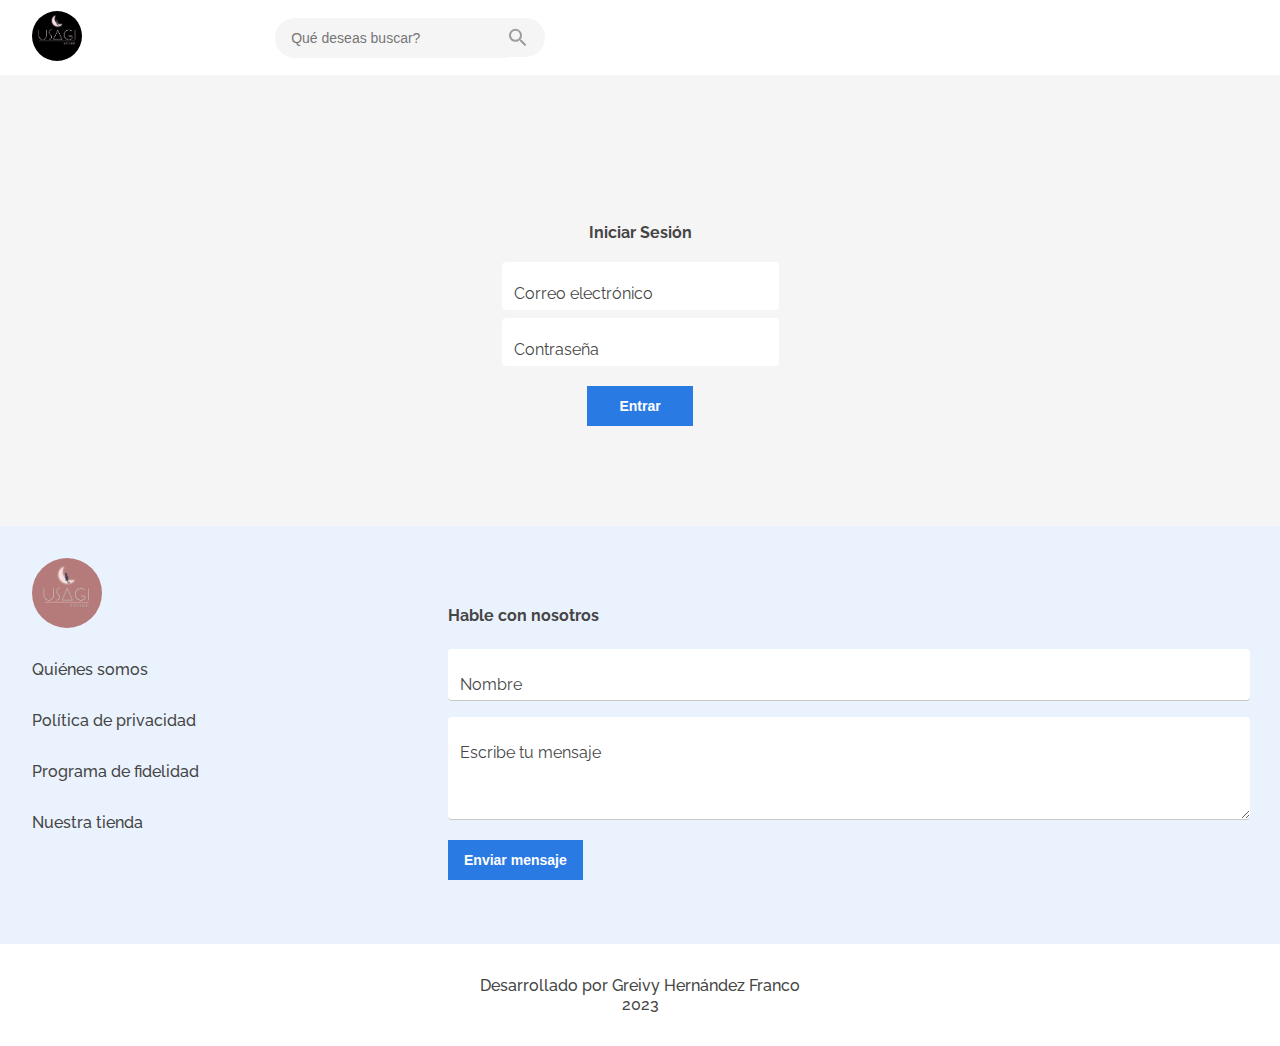
<file: login/login.html>
<!DOCTYPE html>
<html lang="es">

<head>
    <meta charset="UTF-8">
    <meta name="viewport" content="width=device-width, initial-scale=1.0">
    <link rel="stylesheet"
        href="https://fonts.googleapis.com/css2?family=Raleway:wght@100;300;400;500;600;700&display=swap">
    <link rel="stylesheet" href="../assets/css/base.css">
    <link rel="stylesheet" href="../assets/css/header/cabecera.css">
    <link rel="stylesheet" href="../assets/css/info/info.css">
    <link rel="stylesheet" href="../assets/css/info/acerca.css">
    <link rel="stylesheet" href="../assets/css/info/contacto__boton.css">
    <link rel="stylesheet" href="../assets/css/info/contacto.css">
    <link rel="stylesheet" href="../assets/css/info/contacto__input.css">
    <link rel="stylesheet" href="../assets/css/info/contacto__textarea.css">
    <link rel="stylesheet" href="../assets/css/rodapie/rodapie.css">
    <link rel="stylesheet" href="../assets/css/login/login.css">
    <link rel="stylesheet" href="../assets/css/login/login__buttons.css">
    <link rel="stylesheet" href="../assets/css/login/login__inputs.css">
    <link rel="stylesheet" href="../assets/css/login/login__titulo.css">

    <title>Usagi Store CR</title>
</head>

<body>
    <div>
        <header class="container">
            <div class="cabecera">
                <div class="cabecera__izquierda">
                    <a href="../index.html"><img class="cabecera__logo" src="../assets/img/src/logotipo.png"
                            alt="Logo Usagi store cr"></a>
                </div>

                <div class="cabecera__derecha cabecera__derecha--justifyLeft">
                    <a class="cabecera__boton cabecera__boton--hidden" href="">Login</a>
                    <div class="cabecera__buscar">
                        <input class="cabecera__input" type="text" placeholder="Qué deseas buscar?" required>
                        <a class="contenedor__svg" href="">
                            <svg class="icon-mobile" xmlns="http://www.w3.org/2000/svg" width="24" height="24"
                                fill="none">
                                <path fill="#464646"
                                    d="M15.5 14h-.79l-.28-.27a6.5 6.5 0 0 0 1.48-5.34c-.47-2.78-2.79-5-5.59-5.34a6.505 6.505 0 0 0-7.27 7.27c.34 2.8 2.56 5.12 5.34 5.59a6.5 6.5 0 0 0 5.34-1.48l.27.28v.79l4.25 4.25c.41.41 1.08.41 1.49 0 .41-.41.41-1.08 0-1.49L15.5 14Zm-6 0C7.01 14 5 11.99 5 9.5S7.01 5 9.5 5 14 7.01 14 9.5 11.99 14 9.5 14Z" />
                            </svg>
                        </a>
                    </div>
                </div>
            </div>
        </header>

        <main class="contenido ">

            <section class="login ">
                <form>
                    <div class="login__contenedorPrincipal color__fondo">
                        <p class="login__titulo">Iniciar Sesión</p>
                        <div class="login__containerInput">
                            <input name="email" id="input__email" class="login__input input" type="email"
                                placeholder="Correo" required>
                            <label class="login__etiqueta" for="input__email">Correo electrónico</label>
                        </div>
                        <div class="login__containerInput">
                            <input name="password" id="input__password" class="login__input input" type="password"
                                placeholder="Contraseña" required
                                pattern="^(?=.*[a-z])(?=.*[A-Z])(?=.*[0-9])(?!.*[ !@#$%^&*_=+-]).{6,12}$">
                            <label class="login__etiqueta" for="input__password">Contraseña</label>
                        </div>
                        <div class="login__containerBoton">
                            <button class="login__boton" href="">Entrar</button>
                        </div>
                    </div>
                </form>
            </section>

            <div class="info">
                <div class="acerca">
                    <img class="acerca__imagen" src="../assets/img/src/logotipo.jpg" alt="Logo Usagi Store CR">
                    <ul class="acerca__lista">
                        <li class="acerca__item">Quiénes somos</li>
                        <li class="acerca__item">Política de privacidad</li>
                        <li class="acerca__item">Programa de fidelidad</li>
                        <li class="acerca__item">Nuestra tienda</li>
                    </ul>
                </div>
                <div class="contacto seccion">
                    <form action="">
                        <h3 class="contacto__titulo">Hable con nosotros</h3>
                        <div class="contacto cont__relativo">
                            <input id="contacto__nombre" type="name" class="contacto__nombre" required>
                            <label class="contacto__etiqueta" for="contacto__nombre">Nombre</label>
                        </div>
                        <div class="contacto cont__relativo">
                            <textarea class="contacto__mensaje" name="" id="contacto__mensaje" cols="30" rows="10"
                                required></textarea>
                            <label class="contacto__etiqueta" for="contacto__mensaje">Escribe tu mensaje</label>
                        </div>
                        <div class="boton">
                            <button class="boton__enviar">Enviar mensaje</button>
                        </div>
                    </form>
                </div>

            </div>

        </main>
        <footer class="rodapie">
            <p class="rodapie__text">Desarrollado por Greivy Hernández Franco</p>
            <p class="rodapie__text">2023</p>
        </footer>
    </div>
</body>

</html>
</file>
<file: assets/css/articulos/articulo.css>
.articulo {
  display: flex;
  flex-wrap: wrap;
  gap: 1rem;
}
.articulo__card {
  width: 164px;
}
.articulo__imagen {
  width: 160px;
}
.articulo__titulo {
  color: #464646;
  font-size: 0.875rem;
  font-weight: 500;
  margin: 0.25rem 0;
  line-height: normal;
}
.articulo__precio {
  color: #464646;
  font-size: 1rem;
  font-weight: 700;
  margin: 0.25rem 0;
  line-height: normal;
}
.articulo__link {
  color: #2a7ae4;
  font-size: 0.875rem;
  font-weight: 700;
  text-decoration: none;
  margin: 0.25rem 0;
  line-height: normal;
}

@media screen and (min-width: 768px) {
  .articulo__link {
    font-size: 1rem;
  }
}
@media screen and (min-width: 1440px) {
  .articulo__card {
    width: 174px;
  }
  .articulo__imagen {
    width: 174px;
  }
}
</file>
<file: assets/css/banner/banner.css>
.banner {
  width: 100%;
  background-image: url(../../img/src/fondo.jpg);
  background-repeat: no-repeat;
  background-size: cover;
  background-position: center;
}
.banner__fondo {
  width: calc(100% - 2rem);
  height: calc(200px - 2rem);
  background: linear-gradient(rgba(250, 255, 255, 0) 0%, rgb(0, 0, 0) 100%);
  color: #ffffff;
  display: flex;
  flex-direction: column;
  padding: 1rem;
  justify-content: flex-end;
}
.banner__titulo {
  color: #ffffff;
  font-size: 1.375rem;
  margin: 0;
  font-weight: 700;
  line-height: normal;
}
.banner__descripcion {
  color: #ffffff;
  font-size: 0.875rem;
  font-weight: 600;
  line-height: normal;
}
.banner__boton {
  color: #ffffff;
  font-size: 0.875rem;
  font-weight: 600;
  text-align: center;
  text-decoration: none;
  line-height: normal;
  border: none;
  background-color: #2a7ae4;
  width: 100px;
  padding: 0.75rem 1rem;
}
@media screen and (min-width: 768px) {
  .banner__fondo {
    height: calc(350px - 4rem);
    padding: 2rem;
    width: calc(100% - 4rem);
  }
  .banner__titulo {
    font-size: 3.25rem;
  }
  .banner__descripcion {
    font-size: 1.375rem;
  }
}
@media screen and (min-width: 1440px) {
  .banner {
    background-repeat: repeat;
    background-size: contain;
  }
  .banner__fondo {
    height: calc(350px - 4rem);
    padding: 2rem;
    width: calc(100% - 4rem);
  }
  .banner__boton {
    font-size: 1rem;
  }
}
</file>
<file: assets/css/base.css>
body {
  font-family: 'Raleway', sans-serif;
  margin: 0;
  padding: 0;
}
.container {
  margin: 0 1rem;
}
.seccion {
  padding: 1rem 0;
}
.contenido {
  background-color: #f5f5f5;
  padding-top: 1rem;
  box-sizing: border-box;
}
.contenido__cabecera {
  display: flex;
  justify-content: space-between;
  align-items: center;
  padding-bottom: 1rem;
}
.contenido__titulo {
  color: #464646;
  font-size: 1.375rem;
  font-weight: 700;
  line-height: normal;
  margin: 0;
}
.contenido__link {
  color: #2a7ae4;
  font-size: 0.875rem;
  font-weight: 700;
  line-height: normal;
  text-decoration: none;
  display: flex;
  align-items: center;
}
.cont__relativo {
  position: relative;
}
@media screen and (min-width: 768px) {
  .container {
    margin: 0 2rem;
  }
  .seccion {
    padding: 2rem 0;
  }
  .contenido {
    padding-top: 2rem;
  }
}
@media screen and (min-width: 1440px) {
  .container {
    margin: 0 8rem;
  }
  .seccion {
    padding: 4rem 0;
  }
  .contenido {
    padding-top: 4rem;
  }
}
</file>
<file: assets/css/header/cabecera.css>
.cabecera {
  display: flex;
}
.cabecera__izquierda {
  display: flex;
  width: 33%;
  height: 75px;
  justify-content: space-between;
  align-items: center;
}
.cabecera__derecha {
  width: 66%;
  display: flex;
  height: 75px;
  align-items: center;
}
.cabecera__derecha--justifyBetween {
  justify-content: space-between;
}
.cabecera__derecha--justifyLeft {
  justify-content: right;
}
.cabecera__logo {
  width: 50px;
  border-radius: 25px;
}
.cabecera__input {
  display: none;
}
.cabecera__boton {
  color: #2a7ae4;
  font-size: 0.875rem;
  padding: 0.75rem 2.9rem;
  border: 1px solid #2a7ae4;
  text-decoration: none;
  font-weight: 600;
  line-height: normal;
}
.cabecera__botonAdmin {
  color: #2a7ae4;
  font-size: 0.875rem;
  padding: 0.75rem 1rem;
  border: 1px solid #2a7ae4;
  text-decoration: none;
  font-weight: 600;
  line-height: normal;
}
.cabecera__boton--hidden {
  display: none;
}

@media screen and (min-width: 768px) {
  .cabecera__izquierda {
    width: 20%;
  }
  .cabecera__derecha {
    width: 80%;
    justify-content: space-between;
    flex-direction: row-reverse;
  }
  .cabecera__derecha,
  .cabecera__derecha {
    height: 75px;
  }
  .cabecera__derecha--justifyBetween {
    justify-content: space-between;
  }
  .cabecera__derecha--justifyLeft {
    justify-content: left;
  }
  .cabecera__buscar,
  .contenedor__svg {
    display: flex;
    align-items: center;
  }
  .cabecera__buscar {
    width: 270px;
    font-family: Raleway;
  }
  .cabecera__input {
    display: inline;
    width: 100%;
    font-size: 0.875rem;
    font-weight: 400;
    color: #2a2a2a;
    background-color: #f5f5f5;
    border: none;
    outline: none;
    padding-left: 1rem;
    padding-top: 0.75rem;
    padding-bottom: 0.75rem;
    border-radius: 1.25rem 0 0 1.25rem;
  }
  .icon-mobile {
    justify-content: left;
    width: 35px;
    background-color: #f5f5f5;
    padding-top: 0.49rem;
    padding-bottom: 0.51rem;
    padding-right: 0.25rem;
    border-radius: 0 1.5rem 1.5rem 0;
    fill-opacity: 0.5;
  }
}
@media screen and (min-width: 1440px) {
  .cabecera__logo {
    width: 80px;
    border-radius: 100%;
  }
  .cabecera__derecha {
    height: 115px;
  }
  .cabecera__izquierda {
    height: 115px;
    justify-content: center;
  }
  .cabecera__derecha,
  .cabecera__derecha {
    height: 115px;
  }
  .cabecera__logo {
    width: 70px;
    border-radius: 35px;
  }
  .cabecera__buscar {
    width: 392px;
    font-family: Raleway;
  }
  .cabecera__boton {
    font-size: 1rem;
    padding: 1rem 4.333rem;
    font-weight: 400;
  }
}
</file>
<file: assets/css/info/info.css>
.info {
  background-color: #eaf2fd;
  padding: 1rem;
  display: flex;
  flex-direction: column;
}

@media screen and (min-width: 768px) {
  .info {
    width: calc(100%- 4rem);
    background-color: #eaf2fd;
    padding: 2rem;
    display: flex;
    flex-direction: row;
  }
  @media screen and (min-width: 1440px) {
    .info {
      padding: 0 8rem;
      width: calc(100%- 4rem);
    }
  }
}
</file>
<file: assets/css/info/acerca.css>
.acerca {
  display: flex;
  flex-direction: column;
  font-family: Raleway;
}
.acerca__imagen {
  width: 70px;
  border-radius: 40px;
  align-self: center;
}
.acerca__lista {
  padding: 0;
}
.acerca__item {
  display: flex;
  list-style: none;
  font-size: 1rem;
  font-weight: 500;
  color: #464646;
  justify-content: center;
  padding: 0.5rem 0;
}
@media screen and (min-width: 768px) {
  .acerca {
    width: 50%;
    margin-right: 1rem;
  }
  .acerca__imagen {
    align-self: flex-start;
  }
  .acerca__item {
    justify-content: left;
    padding: 1rem 0;
  }
}
@media screen and (min-width: 1440px) {
  .acerca {
    width: 100%;
    margin-right: 1rem;
    display: flex;
    flex-direction: row;
    justify-content: space-evenly;
    padding: 4rem 0;
  }
  .acerca__imagen {
    display: flex;
    width: 176px;
    border-radius: 88px;
    align-self: flex-start;
  }
  .acerca__lista {
    padding: 1rem;
  }
  .acerca__item {
    display: flex;
    list-style: none;
    font-size: 1rem;
    font-weight: 500;
    color: #464646;
    justify-content: left;
    padding: 0.5rem 0;
  }
}
</file>
<file: assets/css/info/contacto__boton.css>
.boton {
  margin-top: 0.5rem;
}
.boton__enviar {
  font-size: 0.875rem;
  font-weight: 600;
  color: #ffffff;
  padding: 0.75rem 1rem;
  border: none;
  background-color: #2a7ae4;
  text-decoration: none;
}
@media screen and (min-width: 1440px) {
  .boton {
    margin-top: 0.75rem;
  }
  .boton__enviar {
    font-size: 1rem;
    font-weight: 400;
    padding: 1rem 1rem;
  }
}
</file>
<file: assets/css/info/contacto.css>
.contacto {
  font-family: Raleway;
}
.contacto__titulo {
  font-size: 1rem;
  font-weight: 700;
  color: #464646;
}
@media screen and (min-width: 768px) {
  .contacto {
    width: 100%;
  }
}
@media screen and (min-width: 1440px) {
  .contacto__titulo {
    font-size: 1rem;
    margin: 0;
  }
}
</file>
<file: assets/css/info/contacto__input.css>
.contacto__nombre {
  font-size: 1rem;
  font-weight: 400;
  color: #464646;
  width: calc(100% - 0.75rem);
  height: 30px;
  font-size: 1rem;
  font-weight: 400;
  color: #464646;
  border: none;
  border-radius: 0.25rem;
  border-bottom: 1px solid #c8c8c8;
  padding-top: 1.25rem;
  padding-left: 0.75rem;
  margin: 0.5rem 0;
  outline: none; /* Para eliminar bordes de un input que muestra el navegador*/
}
.contacto__etiqueta {
  position: absolute;
  left: 0.75rem;
  top: 2.1rem;
  font-size: 1rem;
  font-weight: 400;
  color: #464646;
  transition: all 0.3s ease;
}
.contacto__nombre:focus + .contacto__etiqueta {
  margin-top: -20px;
  font-size: 0.75rem;
  font-weight: 400;
  color: #a2a2a2;
}
.contacto__nombre:valid + .contacto__etiqueta {
  margin-top: -20px;
  font-size: 0.75rem;
  font-weight: 400;
  color: #a2a2a2;
}
.contacto__nombre:-webkit-autofill,
.contacto__nombre:-webkit-autofill:hover,
.contacto__nombre:-webkit-autofill:focus {
  -webkit-box-shadow: 0 0 0px 40rem #fff inset;
}
.contacto__nombre:-webkit-autofill {
  -webkit-text-fill-color: #464646;
  -webkit-background: #ffffff;
}
</file>
<file: assets/css/info/contacto__textarea.css>
.contacto__mensaje {
  width: calc(100% - 0.75rem);
  font-weight: 400;
  color: #464646;
  height: 80px;
  font-size: 1rem;
  font-weight: 400;
  border: none;
  border-radius: 0.25rem;
  border-bottom: 1px solid #c8c8c8;
  padding-top: 1.25rem;
  padding-left: 0.75rem;
  margin: 0.5rem 0;
  outline: none; /* Para eliminar bordes de un input que muestra el navegador*/
}
.contacto__mensaje:focus + .contacto__etiqueta {
  margin-top: -20px;
  font-size: 0.75rem;
  font-weight: 400;
  color: #a2a2a2;
}
.contacto__mensaje:valid + .contacto__etiqueta {
  margin-top: -20px;
  font-size: 0.75rem;
  font-weight: 400;
  color: #a2a2a2;
}
.contacto__mensaje:-webkit-autofill {
  -webkit-text-fill-color: #464646;
  -webkit-background: #ffffff;
}
</file>
<file: assets/css/rodapie/rodapie.css>
.rodapie {
  font-family: Raleway;
  display: flex;
  flex-direction: column;
  align-items: center;
  justify-content: center;
  padding: 2rem;
  background-color: #ffffff;
}
.rodapie__text {
  text-align: center;
  color: #464646;
  font-size: 1rem;
  font-weight: 500;
  margin: 0;
  line-height: normal;
}
</file>
<file: assets/css/articulos/articulos__agregar.css>
.articulo__header {
  display: flex;
  flex-direction: column;
}
.titulo__header {
  font-family: Raleway;
  font-size: 22px;
  font-style: normal;
  font-weight: 700;
  color: #464646;
  padding-left: 0.5rem;
  margin: 0;
}
.agregar__contenedor {
  box-sizing: border-box;
  display: flex;
  flex-direction: column;
  position: relative;
  width: calc(100% - 2rem);
  align-items: center;
  margin: 1rem 1rem;
}
#agregar__contenedor {
  margin: 1rem 0.25rem;
  width: calc(100% - 0.75rem);
}
.input::placeholder {
  visibility: hidden;
}
.agregar__input {
  font-size: 1rem;
  font-weight: 400;
  color: #464646;
  width: 100%;
  height: 26px;
  border-bottom: 1px solid #716f6f;
  border-radius: 0.25rem;
  padding: 1.3125rem 0.5rem 0.5rem;
  border: none;
  outline: none; /* Para eliminar bordes de un input que muestra el navegador*/
  border-bottom: 1px solid #c8c8c8;
}
.agregar__etiqueta {
  position: absolute;
  top: 1.51rem;
  left: 0;
  font-size: 1rem;
  font-weight: 400;
  color: #464646;
  transition: all 0.3s ease;
}
.agregar__input:focus + .agregar__etiqueta {
  margin-top: -15px;
  font-size: 0.75rem;
  font-weight: 400;
  color: #a2a2a2;
}
#agregar__file:not(:placeholder-shown) + .agregar__etiqueta,
.agregar__input:valid + .agregar__etiqueta {
  margin-top: -15px;
  font-size: 0.75rem;
  font-weight: 400;
  color: #a2a2a2;
}

.agregar__input:-webkit-autofill,
.agregar__input:-webkit-autofill:hover,
.agregar__input:-webkit-autofill:focus {
  -webkit-box-shadow: 0 0 0px 40rem #fff inset;
}
.agregar__input:-webkit-autofill {
  -webkit-text-fill-color: #464646;
  -webkit-background: #ffffff;
}
#agregar__textarea {
  height: 52px;
}
.agregar__boton {
  font-family: Raleway;
  font-weight: 400;
  font-size: 1rem;
  padding: 1rem;
  width: 100%;
  margin: 0;
  border: none;
  color: #ffffff;
  background-color: #2a7ae4;
}

@media screen and (min-width: 768px) {
  #contenido {
    margin: 0;
    padding: 0;
  }
}
@media screen and (min-width: 1440px) {
  .agregar__formulario {
    display: flex;
    flex-direction: column;
    width: 100%;
    align-items: center;
  }
  .agregar__contenedor {
    display: flex;
    width: 544px;
  }
  .articulo__header {
    text-align: center;
  }
  .titulo__header {
    font-size: 2rem;
  }
  .agregar__boton {
    width: 560px;
  }
}
</file>
<file: assets/css/articulos/articulos__gestion.css>
.articulo__header {
  display: flex;
  flex-direction: column;
  padding: 0 0 1rem;
}
.titulo__header {
  font-family: Raleway;
  font-size: 22px;
  font-style: normal;
  font-weight: 700;
  line-height: normal;
  color: #464646;
  padding-top: 0;
  margin-top: 0;
}
.boton__agregar {
  display: flex;
  justify-content: center;
  font-family: Raleway;
  width: 150px;
  padding: 0.75rem 1rem;
  border: none;
  font-size: 0.875rem;
  font-weight: 600;
  color: #ffffff;
  background-color: #2a7ae4;
  text-decoration: none;
}
.articulo__botones {
  position: relative;
}
.articulo__boton {
  position: absolute;
  padding: 0.25rem 0.3rem 0.15rem;
  margin: 0.5rem;
  z-index: 1;
  border-radius: 5px;
  text-decoration: none;
  background-color: #00000045;
  transition: all 0.25s ease;
}
#boton__eliminar {
  right: 2.7rem;
}
#boton__editar {
  right: 0.2rem;
}
#boton__editar:hover,
#boton__eliminar:hover {
  box-shadow: 0px 2px 5px #030303 inset;
}
#contenido {
  padding-top: 0;
}

@media screen and (min-width: 768px) {
  .articulo__header {
    display: flex;
    flex-direction: row;
    justify-content: space-between;
    align-items: center;
    padding: 0 0 1rem;
  }
}
@media screen and (min-width: 1440px) {
  .titulo__header {
    font-family: Raleway;
    font-size: 2rem;
    font-style: normal;
    font-weight: 700;
    line-height: normal;
    color: #464646;
    padding-top: 0;
    margin-top: 0;
  }
}
</file>
<file: assets/css/login/login.css>
.color__fondo {
  background-color: #f5f5f5;
}
.login__contenedorPrincipal {
  font-family: Raleway;
  display: flex;
  flex-direction: column;
  align-items: center;
  padding: 6.25rem 0;
}
</file>
<file: assets/css/login/login__buttons.css>
.login__containerBoton {
  margin-top: 1rem;
}
.login__boton {
  font-size: 0.875rem;
  font-weight: 600;
  color: #ffffff;
  padding: 0.75rem 2rem;
  border: none;
  background-color: #2a7ae4;
  text-decoration: none;
}
@media screen and (min-width: 1440px) {
  .login__containerBoton {
    margin-top: 2rem;
  }
  .login__boton {
    font-size: 1.125rem;
    font-weight: 400;
    padding: 1rem 11.64rem;
  }
}
</file>
<file: assets/css/login/login__inputs.css>
.login__containerInput {
  display: flex;
  flex-direction: column;
  position: relative;
  width: calc(100% - 6.5rem);
  align-items: center;
}
.input::placeholder {
  visibility: hidden;
}
.login__input {
  font-size: 1rem;
  font-weight: 400;
  color: #464646;
  width: 100%;
  border-bottom: 1px solid #716f6f;
  border-radius: 0.25rem;
  padding: 1.375rem 0.5rem 0.5rem;
  border: none;
  outline: none; /* Para eliminar bordes de un input que muestra el navegador*/
}
.login__etiqueta {
  position: absolute;
  top: 1.375rem;
  left: 0.25rem;
  font-size: 1rem;
  font-weight: 400;
  color: #464646;
  transition: all 0.3s ease;
}
#input__email:not(:placeholder-shown) + .login__etiqueta,
.login__input:focus + .login__etiqueta {
  margin-top: -15px;
  font-size: 0.75rem;
  font-weight: 400;
  color: #a2a2a2;
}
.login__input:valid + .login__etiqueta {
  margin-top: -15px;
  font-size: 0.75rem;
  font-weight: 400;
  color: #a2a2a2;
}

.login__input:-webkit-autofill,
.login__input:-webkit-autofill:hover,
.login__input:-webkit-autofill:focus {
  -webkit-box-shadow: 0 0 0px 40rem #fff inset;
}
.login__input:-webkit-autofill {
  -webkit-text-fill-color: #464646;
  -webkit-background: #ffffff;
}
@media screen and (min-width: 768px) {
  .login__containerInput {
    width: 261px;
    margin: 0.25rem 0;
  }
}
@media screen and (min-width: 1440px) {
  .login__containerInput {
    width: 400px;
  }
}
</file>
<file: assets/css/login/login__titulo.css>
.login__titulo {
  font-size: 1rem;
  font-weight: 700;
  color: #464646;
}
@media screen and (min-width: 1440px) {
  .login__titulo {
    font-size: 1.125rem;
  }
}
</file>
